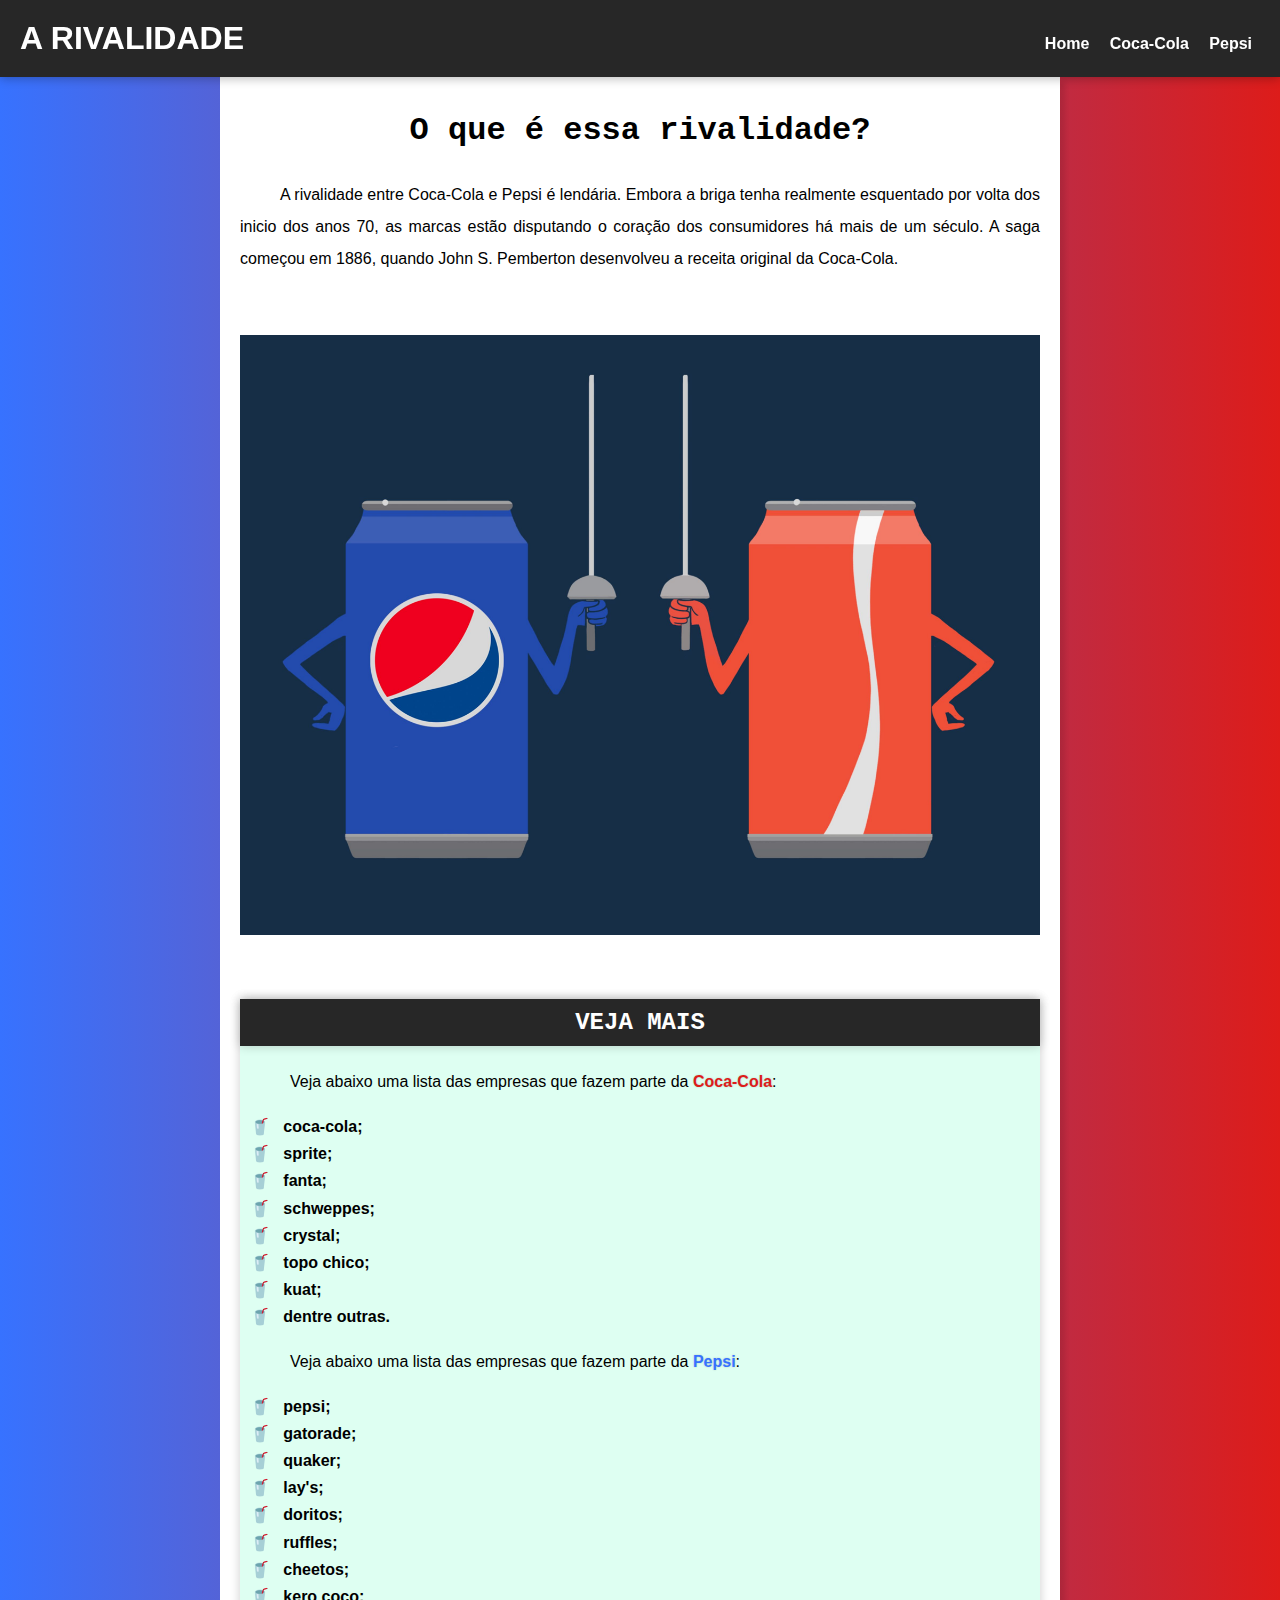
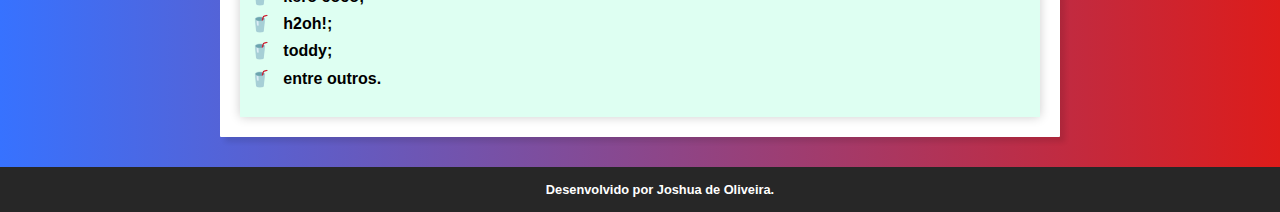
<file: index.html>
<!DOCTYPE html>
<html lang="pt-br">
<head>
    <meta charset="UTF-8">
    <meta http-equiv="X-UA-Compatible" content="IE=edge">
    <meta name="viewport" content="width=device-width, initial-scale=1.0">
    <link rel="shortcut icon" href="imagens/favicon.ico" type="image/x-icon">
    <link rel="stylesheet" href="estilos/style.css">
    <title>A Rivalidade</title>
</head>
<body>
    <header class="header">
        <h1 id="logo">
            <a href="index.html">A Rivalidade</a>
        </h1>
        <nav class="menu">
            <a href="index.html">Home</a>
            <a href="coca-cola.html">Coca-Cola</a>
            <a href="pepsi.html">Pepsi</a>
        </nav>
    </header>
    <main class="main">
        <section class="apresentacao">
            <h1 class="extra-titulo-index">
                O que é essa rivalidade?
            </h1>
            <p>
                A rivalidade entre Coca-Cola e Pepsi é lendária. Embora a briga tenha realmente esquentado por volta dos inicio dos anos 70, as marcas estão disputando o coração dos consumidores há mais de um século. A saga começou em 1886, quando John S. Pemberton desenvolveu a receita original da Coca-Cola.
            </p>
            <div id="coca-vs-pepsi">
                <a href="#coca-vs-pepsi"><img id="coca-vs-pepsi" src="imagens/coca-vs-pepsi.jpg" alt="Coca vs Pepsi."></a>
            </div>
        </section>
        <aside class="extra">
            <h2 class="extra-titulo-index">
                Veja mais
            </h2>
                <p>
                    Veja abaixo uma lista das empresas que fazem parte da <strong class="strong-coca">Coca-Cola</strong>:
                </p>
                <ul>
                    <li>Coca-Cola;</li>
                    <li>Sprite;</li>
                    <li>Fanta;</li>
                    <li>Schweppes;</li>
                    <li>Crystal;</li>
                    <li>Topo Chico;</li>
                    <li>Kuat;</li>
                    <li>Dentre outras.</li>
                </ul>
            
                <p>
                    Veja abaixo uma lista das empresas que fazem parte da <strong class="strong-pepsi">Pepsi</strong>:
                </p>
                <ul>
                    <li>PEPSI;</li>
                    <li>GATORADE;</li>
                    <li>QUAKER;</li>
                    <li>LAY'S;</li>
                    <li>DORITOS;</li>
                    <li>RUFFLES;</li>
                    <li>CHEETOS;</li>
                    <li>KERO COCO;</li>
                    <li>H2OH!;</li>
                    <li>TODDY;</li>
                    <li>Entre outros.</li>
                </ul>
        </aside>
    </main>
    <footer class="footer">
        <p class="text-footer">
            Desenvolvido por <a href="https://github.com/joshuaoliveira123/" class="text-footer" target="_blank
            " rel="author">Joshua de Oliveira</a>.
        </p>
    </footer>
</body>
</html>
</file>
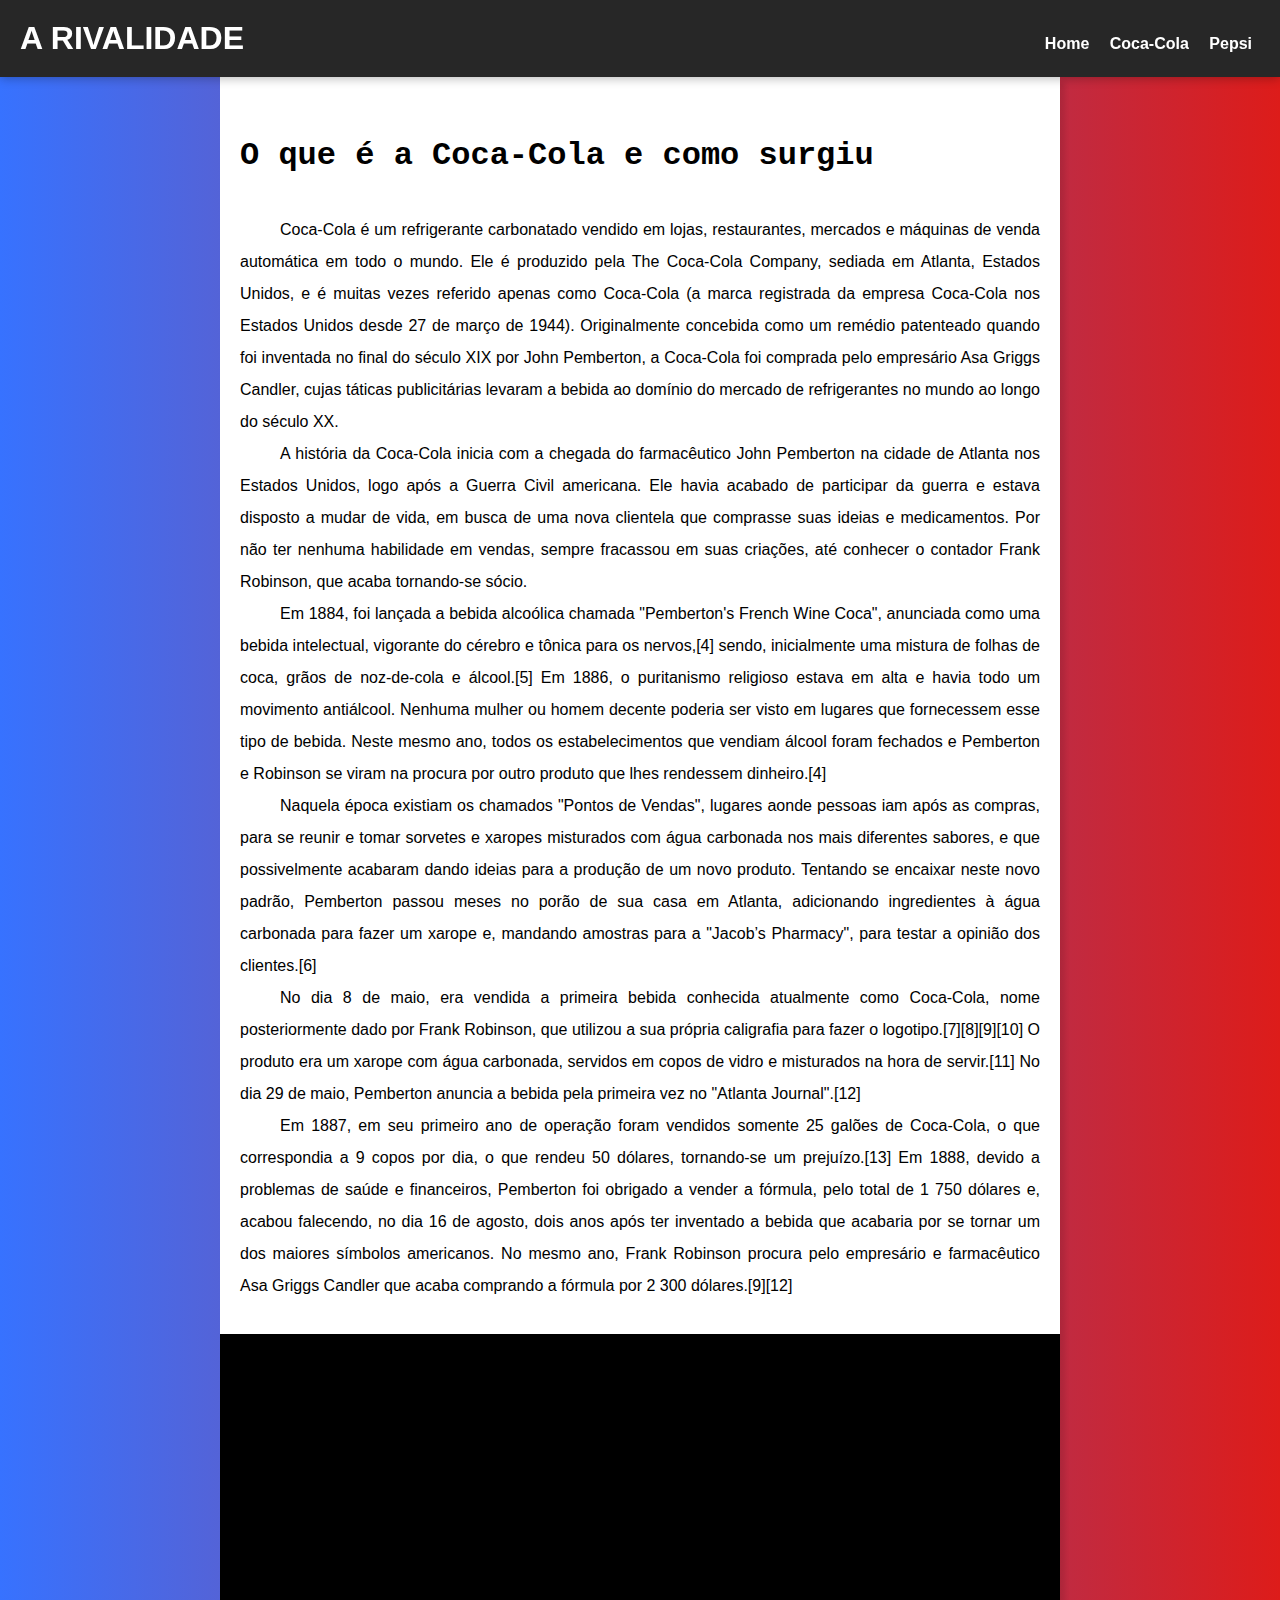
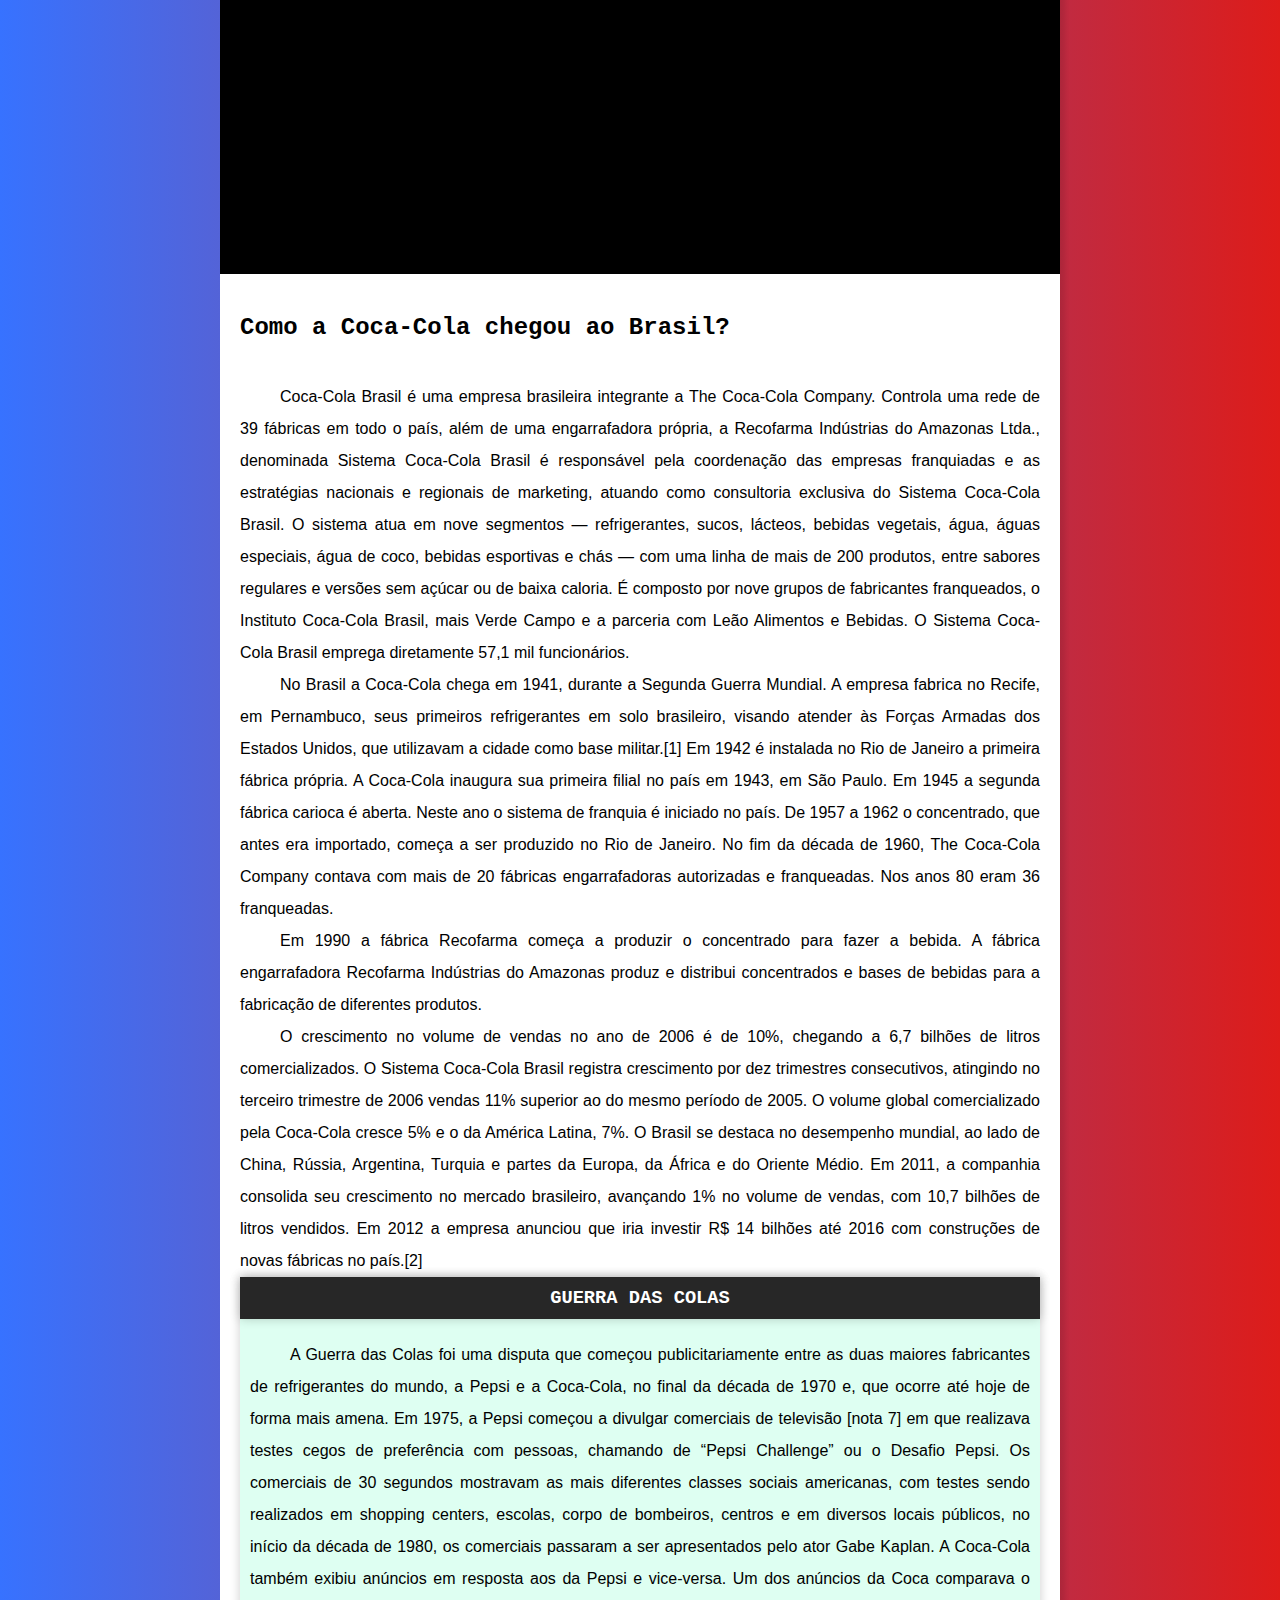
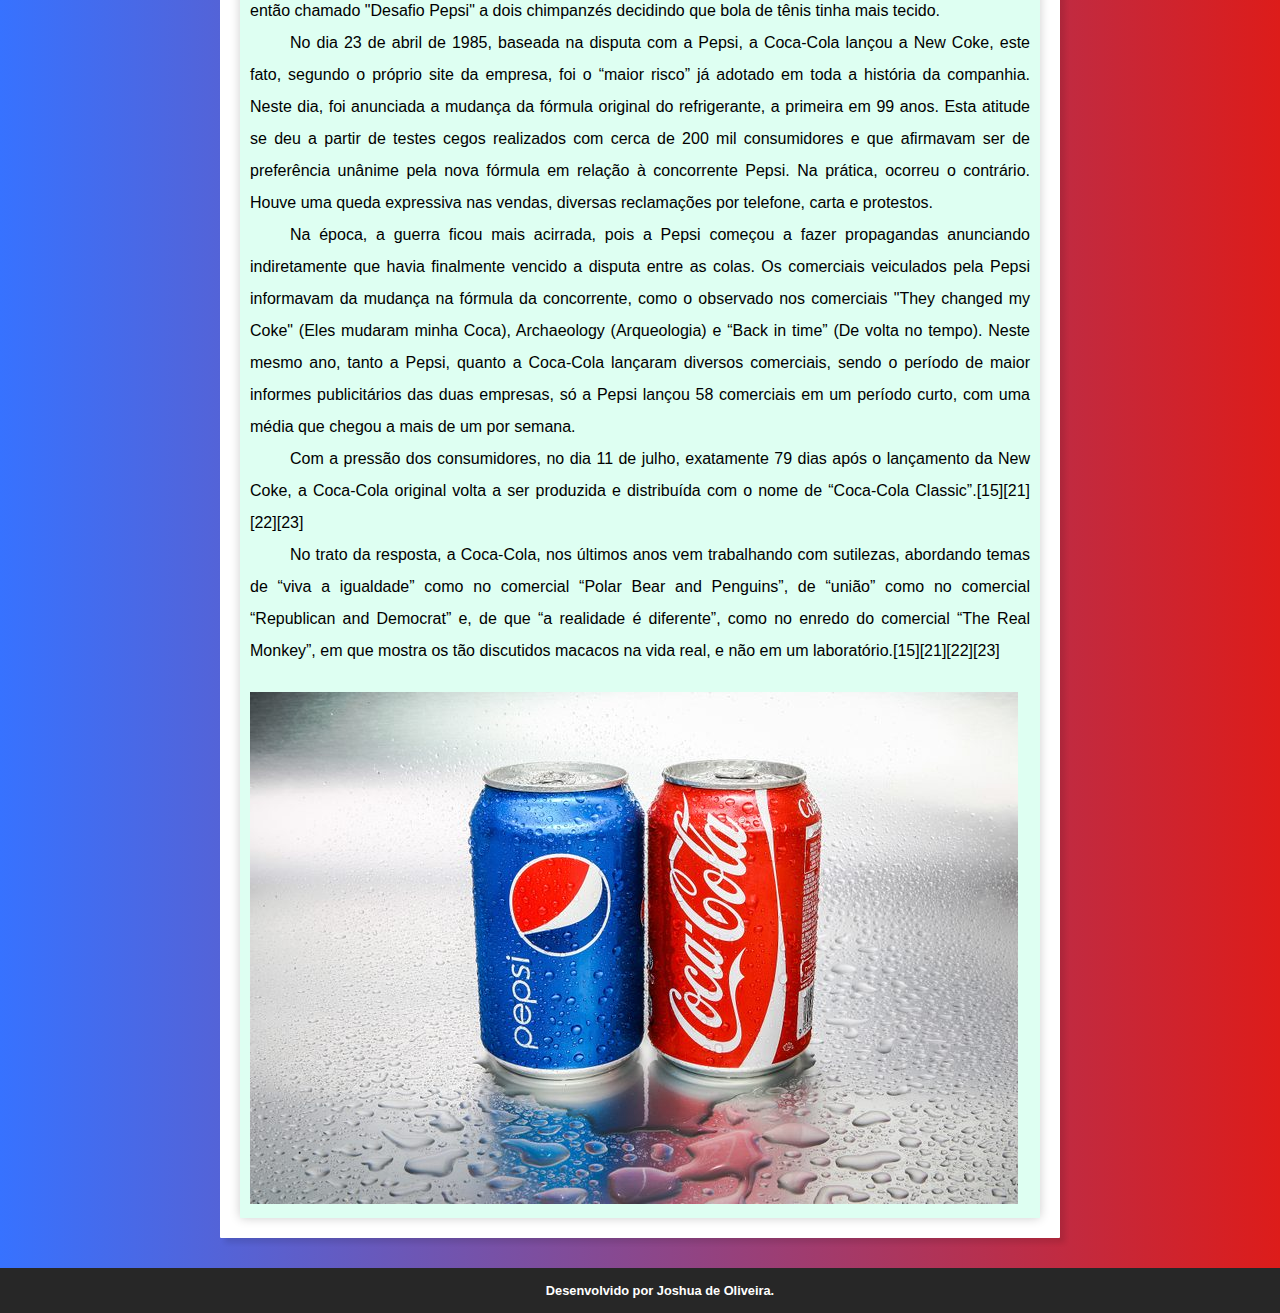
<file: coca-cola.html>
<!DOCTYPE html>
<html lang="pt-br">
<head>
    <meta charset="UTF-8">
    <meta http-equiv="X-UA-Compatible" content="IE=edge">
    <meta name="viewport" content="width=device-width, initial-scale=1.0">
    <link rel="shortcut icon" href="imagens/favicon.ico" type="image/x-icon">
    <link rel="stylesheet" href="estilos/style.css">
    <title>A Rivalidade</title>
</head>
<body>
    <header class="header">
        <h1>
            <a href="index.html">A Rivalidade</a>
        </h1>
        <nav class="menu">
            <a href="index.html">Home</a>
            <a href="coca-cola.html">Coca-Cola</a>
            <a href="pepsi.html">Pepsi</a>
        </nav>
    </header>
    <main class="main">
        <article class="conteudo-marca">
            <h1 class="titulo">
                O que é a Coca-Cola e como surgiu
            </h1>
            <p>
                Coca-Cola é um refrigerante carbonatado vendido em lojas, restaurantes, mercados e máquinas de venda automática em todo o mundo. Ele é produzido pela The Coca-Cola Company, sediada em Atlanta, Estados Unidos, e é muitas vezes referido apenas como Coca-Cola (a marca registrada da empresa Coca-Cola nos Estados Unidos desde 27 de março de 1944). Originalmente concebida como um remédio patenteado quando foi inventada no final do século XIX por John Pemberton, a Coca-Cola foi comprada pelo empresário Asa Griggs Candler, cujas táticas publicitárias levaram a bebida ao domínio do mercado de refrigerantes no mundo ao longo do século XX.
            </p>
            <p>
                A história da Coca-Cola inicia com a chegada do farmacêutico John Pemberton na cidade de Atlanta nos Estados Unidos, logo após a Guerra Civil americana. Ele havia acabado de participar da guerra e estava disposto a mudar de vida, em busca de uma nova clientela que comprasse suas ideias e medicamentos. Por não ter nenhuma habilidade em vendas, sempre fracassou em suas criações, até conhecer o contador Frank Robinson, que acaba tornando-se sócio.
            </p>
            <p>
                Em 1884, foi lançada a bebida alcoólica chamada "Pemberton's French Wine Coca", anunciada como uma bebida intelectual, vigorante do cérebro e tônica para os nervos,[4] sendo, inicialmente uma mistura de folhas de coca, grãos de noz-de-cola e álcool.[5] Em 1886, o puritanismo religioso estava em alta e havia todo um movimento antiálcool. Nenhuma mulher ou homem decente poderia ser visto em lugares que fornecessem esse tipo de bebida. Neste mesmo ano, todos os estabelecimentos que vendiam álcool foram fechados e Pemberton e Robinson se viram na procura por outro produto que lhes rendessem dinheiro.[4]
            </p>
            <p>
                Naquela época existiam os chamados "Pontos de Vendas", lugares aonde pessoas iam após as compras, para se reunir e tomar sorvetes e xaropes misturados com água carbonada nos mais diferentes sabores, e que possivelmente acabaram dando ideias para a produção de um novo produto. Tentando se encaixar neste novo padrão, Pemberton passou meses no porão de sua casa em Atlanta, adicionando ingredientes à água carbonada para fazer um xarope e, mandando amostras para a "Jacob’s Pharmacy", para testar a opinião dos clientes.[6]
            </p>
            <p>
                No dia 8 de maio, era vendida a primeira bebida conhecida atualmente como Coca-Cola, nome posteriormente dado por Frank Robinson, que utilizou a sua própria caligrafia para fazer o logotipo.[7][8][9][10] O produto era um xarope com água carbonada, servidos em copos de vidro e misturados na hora de servir.[11] No dia 29 de maio, Pemberton anuncia a bebida pela primeira vez no "Atlanta Journal".[12]
            </p>
            <p>
                Em 1887, em seu primeiro ano de operação foram vendidos somente 25 galões de Coca-Cola, o que correspondia a 9 copos por dia, o que rendeu 50 dólares, tornando-se um prejuízo.[13] Em 1888, devido a problemas de saúde e financeiros, Pemberton foi obrigado a vender a fórmula, pelo total de 1 750 dólares e, acabou falecendo, no dia 16 de agosto, dois anos após ter inventado a bebida que acabaria por se tornar um dos maiores símbolos americanos. No mesmo ano, Frank Robinson procura pelo empresário e farmacêutico Asa Griggs Candler que acaba comprando a fórmula por 2 300 dólares.[9][12]
            </p>
            <div class="imagem-parallax coca-fab"></div>
            <h2 class="titulo">
                Como a Coca-Cola chegou ao Brasil?
            </h2>
            <p>
                Coca-Cola Brasil é uma empresa brasileira integrante a The Coca-Cola Company. Controla uma rede de 39 fábricas em todo o país, além de uma engarrafadora própria, a Recofarma Indústrias do Amazonas Ltda., denominada Sistema Coca-Cola Brasil é responsável pela coordenação das empresas franquiadas e as estratégias nacionais e regionais de marketing, atuando como consultoria exclusiva do Sistema Coca-Cola Brasil. O sistema atua em nove segmentos — refrigerantes, sucos, lácteos, bebidas vegetais, água, águas especiais, água de coco, bebidas esportivas e chás — com uma linha de mais de 200 produtos, entre sabores regulares e versões sem açúcar ou de baixa caloria. É composto por nove grupos de fabricantes franqueados, o Instituto Coca-Cola Brasil, mais Verde Campo e a parceria com Leão Alimentos e Bebidas. O Sistema Coca-Cola Brasil emprega diretamente 57,1 mil funcionários.
            </p>
            <p>
                No Brasil a Coca-Cola chega em 1941, durante a Segunda Guerra Mundial. A empresa fabrica no Recife, em Pernambuco, seus primeiros refrigerantes em solo brasileiro, visando atender às Forças Armadas dos Estados Unidos, que utilizavam a cidade como base militar.[1] Em 1942 é instalada no Rio de Janeiro a primeira fábrica própria. A Coca-Cola inaugura sua primeira filial no país em 1943, em São Paulo. Em 1945 a segunda fábrica carioca é aberta. Neste ano o sistema de franquia é iniciado no país. De 1957 a 1962 o concentrado, que antes era importado, começa a ser produzido no Rio de Janeiro. No fim da década de 1960, The Coca-Cola Company contava com mais de 20 fábricas engarrafadoras autorizadas e franqueadas. Nos anos 80 eram 36 franqueadas.
            </p>
            <p>
                Em 1990 a fábrica Recofarma começa a produzir o concentrado para fazer a bebida. A fábrica engarrafadora Recofarma Indústrias do Amazonas produz e distribui concentrados e bases de bebidas para a fabricação de diferentes produtos.
            </p>
            <p>
                O crescimento no volume de vendas no ano de 2006 é de 10%, chegando a 6,7 bilhões de litros comercializados. O Sistema Coca-Cola Brasil registra crescimento por dez trimestres consecutivos, atingindo no terceiro trimestre de 2006 vendas 11% superior ao do mesmo período de 2005. O volume global comercializado pela Coca-Cola cresce 5% e o da América Latina, 7%. O Brasil se destaca no desempenho mundial, ao lado de China, Rússia, Argentina, Turquia e partes da Europa, da África e do Oriente Médio. Em 2011, a companhia consolida seu crescimento no mercado brasileiro, avançando 1% no volume de vendas, com 10,7 bilhões de litros vendidos. Em 2012 a empresa anunciou que iria investir R$ 14 bilhões até 2016 com construções de novas fábricas no país.[2]
            </p>
            <aside class="extra">
                <h3 class="extra-titulo-index">
                    Guerra das colas
                </h3>
                <p>
                    A Guerra das Colas foi uma disputa que começou publicitariamente entre as duas maiores fabricantes de refrigerantes do mundo, a Pepsi e a Coca-Cola, no final da década de 1970 e, que ocorre até hoje de forma mais amena. Em 1975, a Pepsi começou a divulgar comerciais de televisão [nota 7] em que realizava testes cegos de preferência com pessoas, chamando de “Pepsi Challenge” ou o Desafio Pepsi. Os comerciais de 30 segundos mostravam as mais diferentes classes sociais americanas, com testes sendo realizados em shopping centers, escolas, corpo de bombeiros, centros e em diversos locais públicos, no início da década de 1980, os comerciais passaram a ser apresentados pelo ator Gabe Kaplan. A Coca-Cola também exibiu anúncios em resposta aos da Pepsi e vice-versa. Um dos anúncios da Coca comparava o então chamado "Desafio Pepsi" a dois chimpanzés decidindo que bola de tênis tinha mais tecido.
                </p>
                <p>
                    No dia 23 de abril de 1985, baseada na disputa com a Pepsi, a Coca-Cola lançou a New Coke, este fato, segundo o próprio site da empresa, foi o “maior risco” já adotado em toda a história da companhia. Neste dia, foi anunciada a mudança da fórmula original do refrigerante, a primeira em 99 anos. Esta atitude se deu a partir de testes cegos realizados com cerca de 200 mil consumidores e que afirmavam ser de preferência unânime pela nova fórmula em relação à concorrente Pepsi. Na prática, ocorreu o contrário. Houve uma queda expressiva nas vendas, diversas reclamações por telefone, carta e protestos.
                </p>
                <p>
                    Na época, a guerra ficou mais acirrada, pois a Pepsi começou a fazer propagandas anunciando indiretamente que havia finalmente vencido a disputa entre as colas. Os comerciais veiculados pela Pepsi informavam da mudança na fórmula da concorrente, como o observado nos comerciais "They changed my Coke" (Eles mudaram minha Coca), Archaeology (Arqueologia) e “Back in time” (De volta no tempo). Neste mesmo ano, tanto a Pepsi, quanto a Coca-Cola lançaram diversos comerciais, sendo o período de maior informes publicitários das duas empresas, só a Pepsi lançou 58 comerciais em um período curto, com uma média que chegou a mais de um por semana.
                </p>
                <p>
                    Com a pressão dos consumidores, no dia 11 de julho, exatamente 79 dias após o lançamento da New Coke, a Coca-Cola original volta a ser produzida e distribuída com o nome de “Coca-Cola Classic”.[15][21][22][23]
                </p>
                <p>
                    No trato da resposta, a Coca-Cola, nos últimos anos vem trabalhando com sutilezas, abordando temas de “viva a igualdade” como no comercial “Polar Bear and Penguins”, de “união” como no comercial “Republican and Democrat” e, de que “a realidade é diferente”, como no enredo do comercial “The Real Monkey”, em que mostra os tão discutidos macacos na vida real, e não em um laboratório.[15][21][22][23]
                </p>
                <img src="imagens/curiosidade-coca-pepsi.jpg" alt="Uma latinha de cada marca lado a lado.">
            </aside>
        </article>
    </main>
    <footer class="footer">
        <p class="text-footer">
            Desenvolvido por <a href="https://github.com/joshuaoliveira123/" class="text-footer" target="_blank
            " rel="author">Joshua de Oliveira</a>.
        </p>
    </footer>
</body>
</html>
</file>
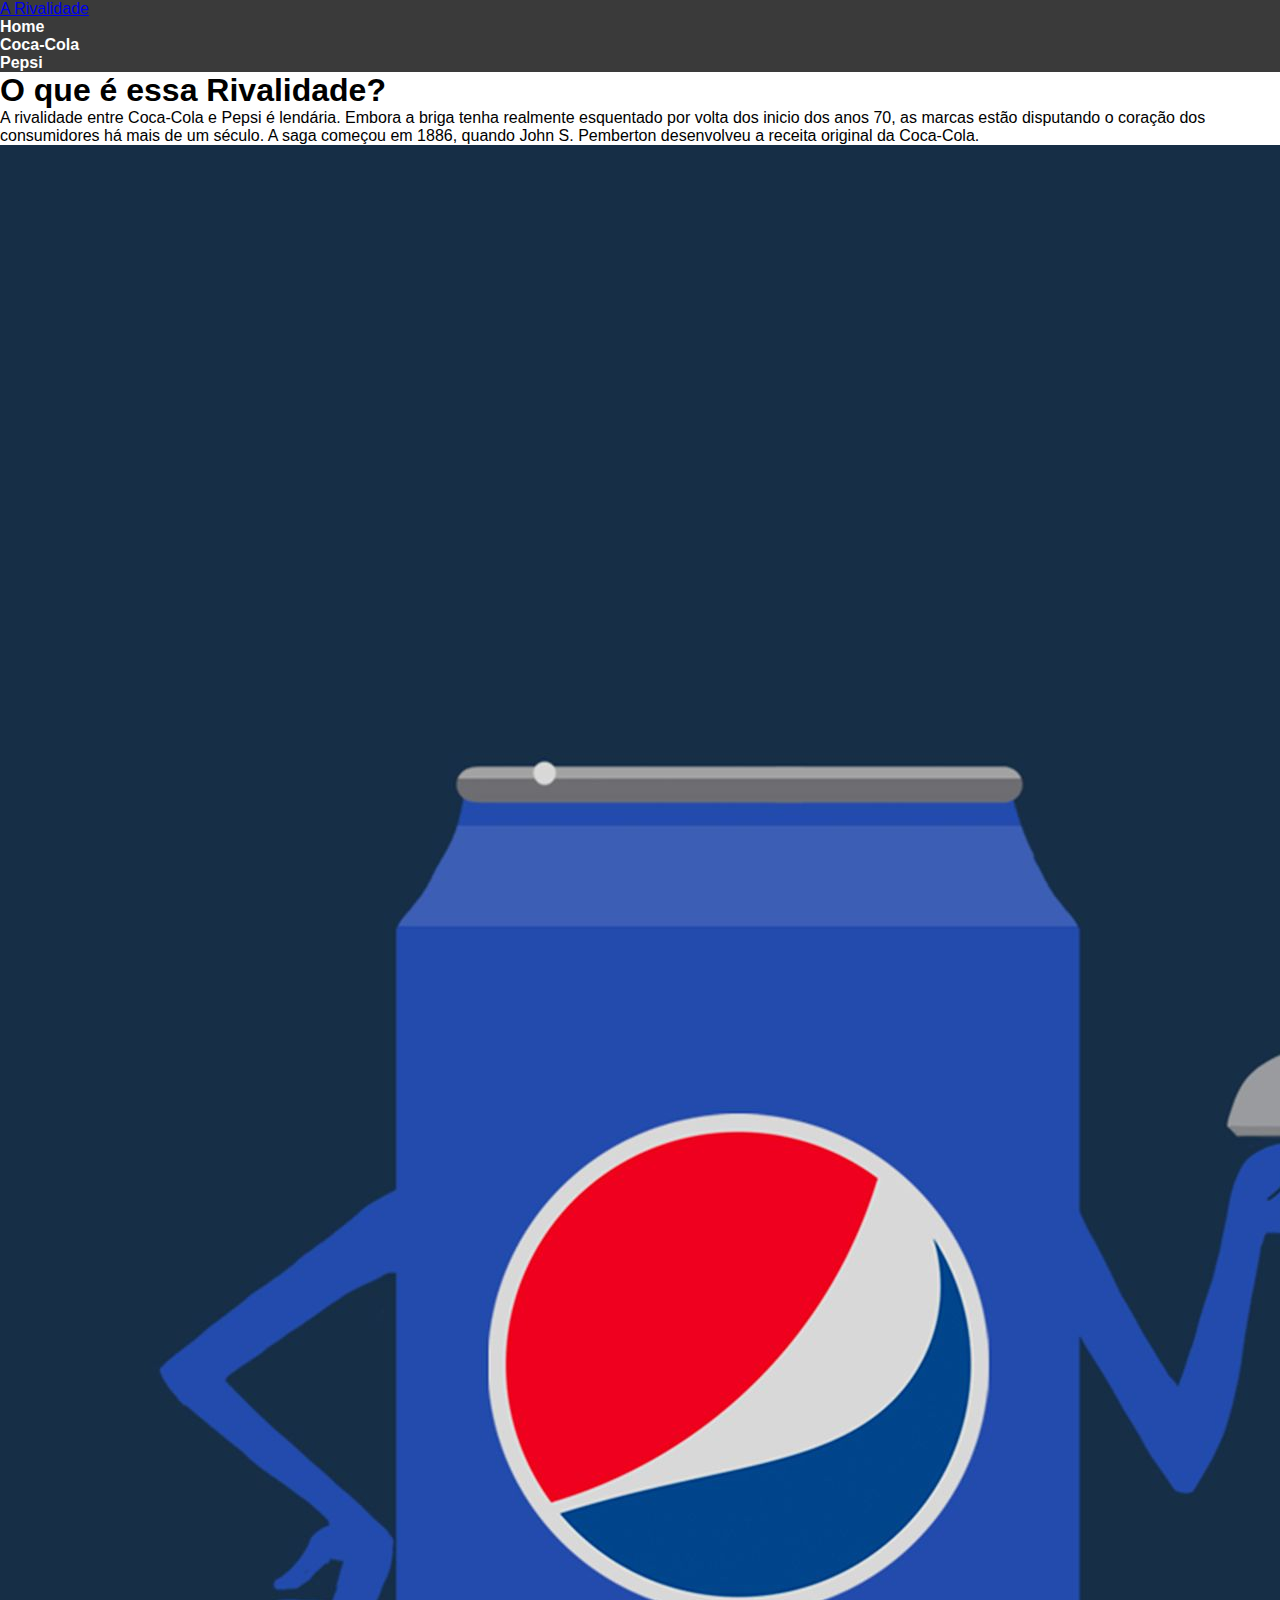
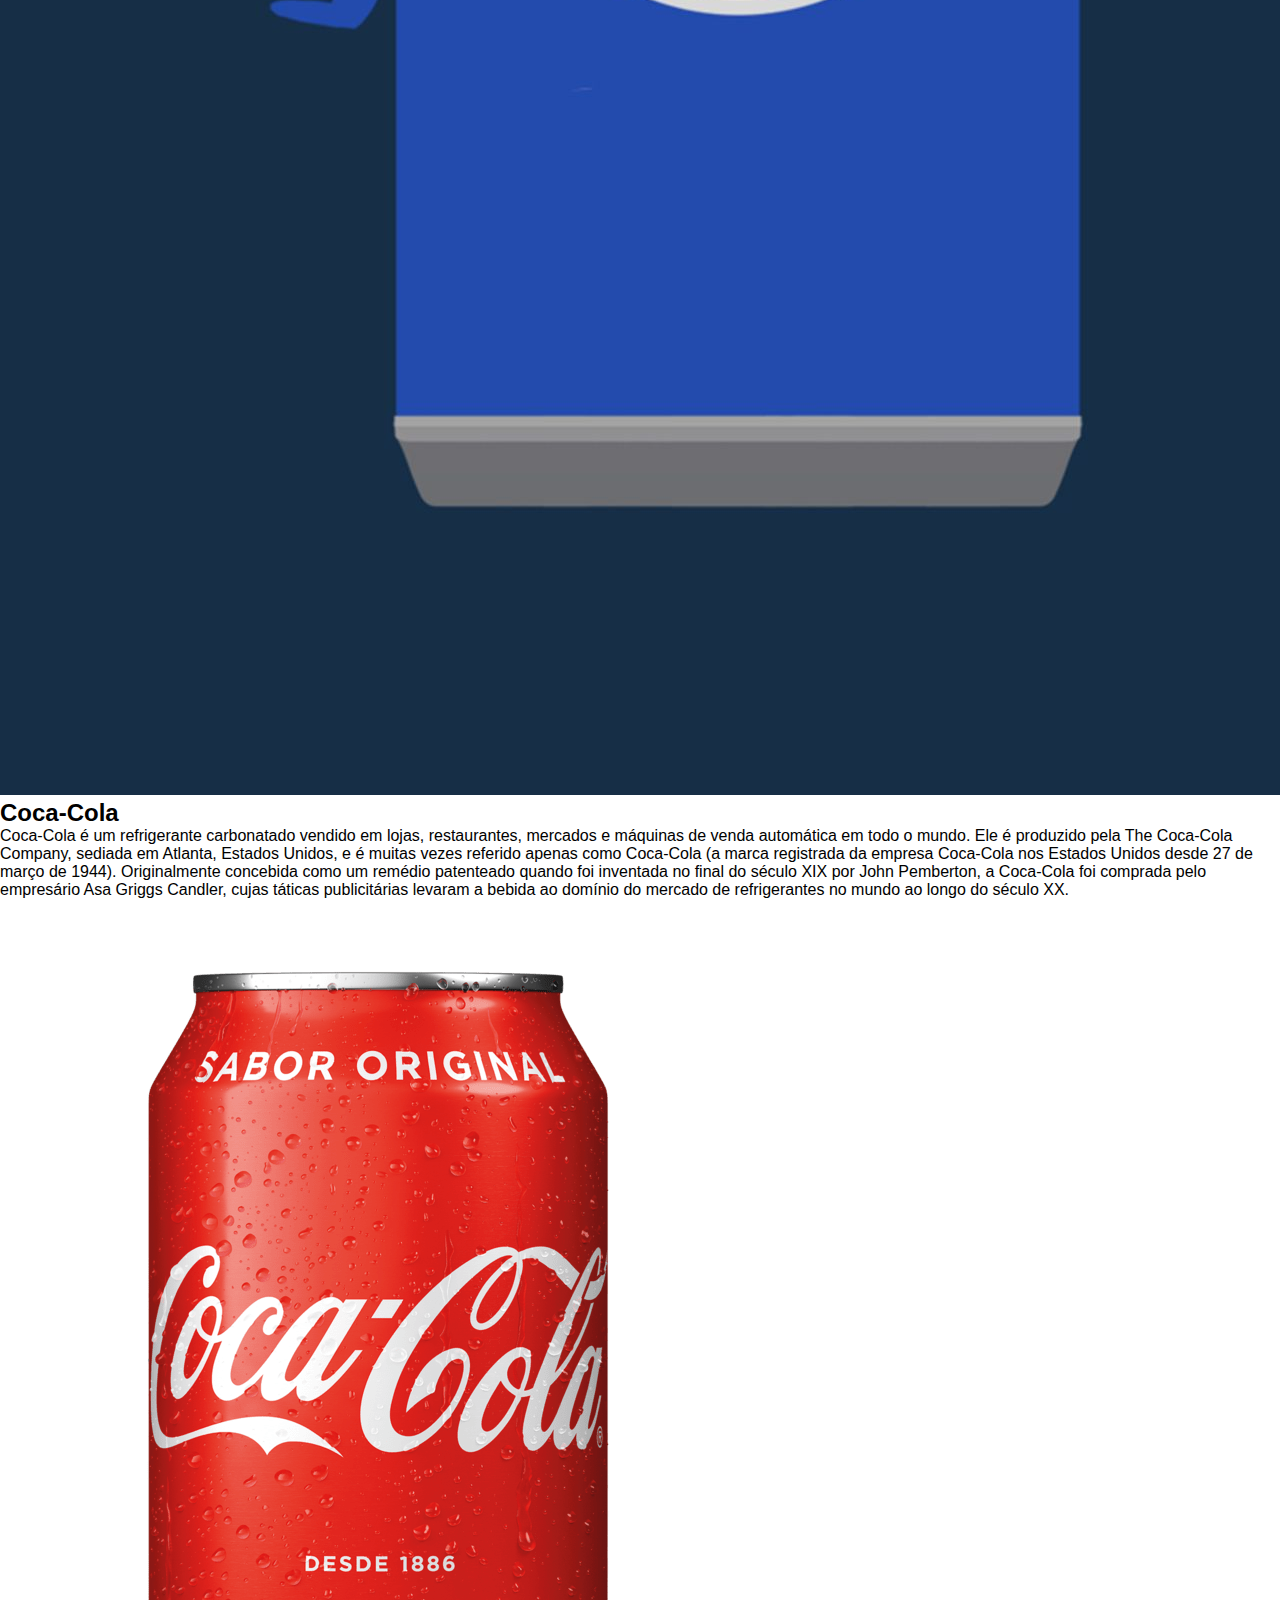
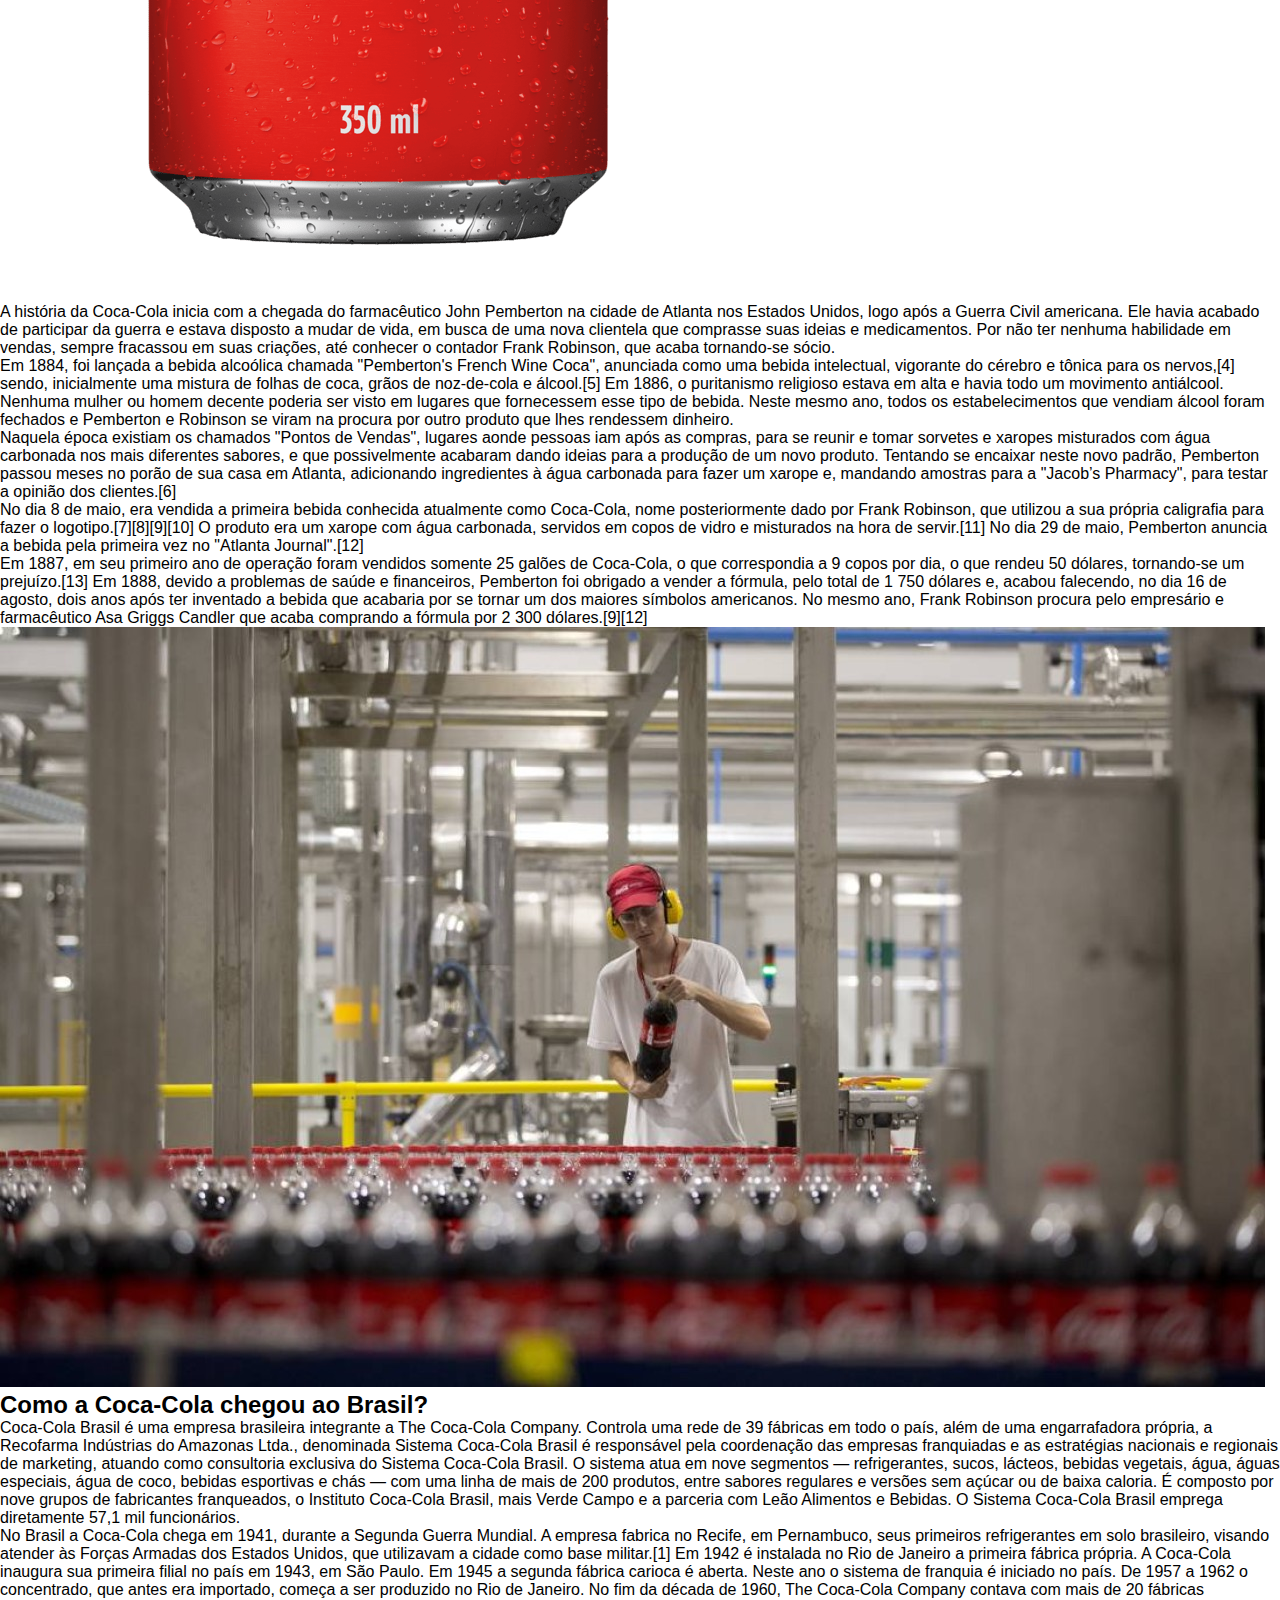
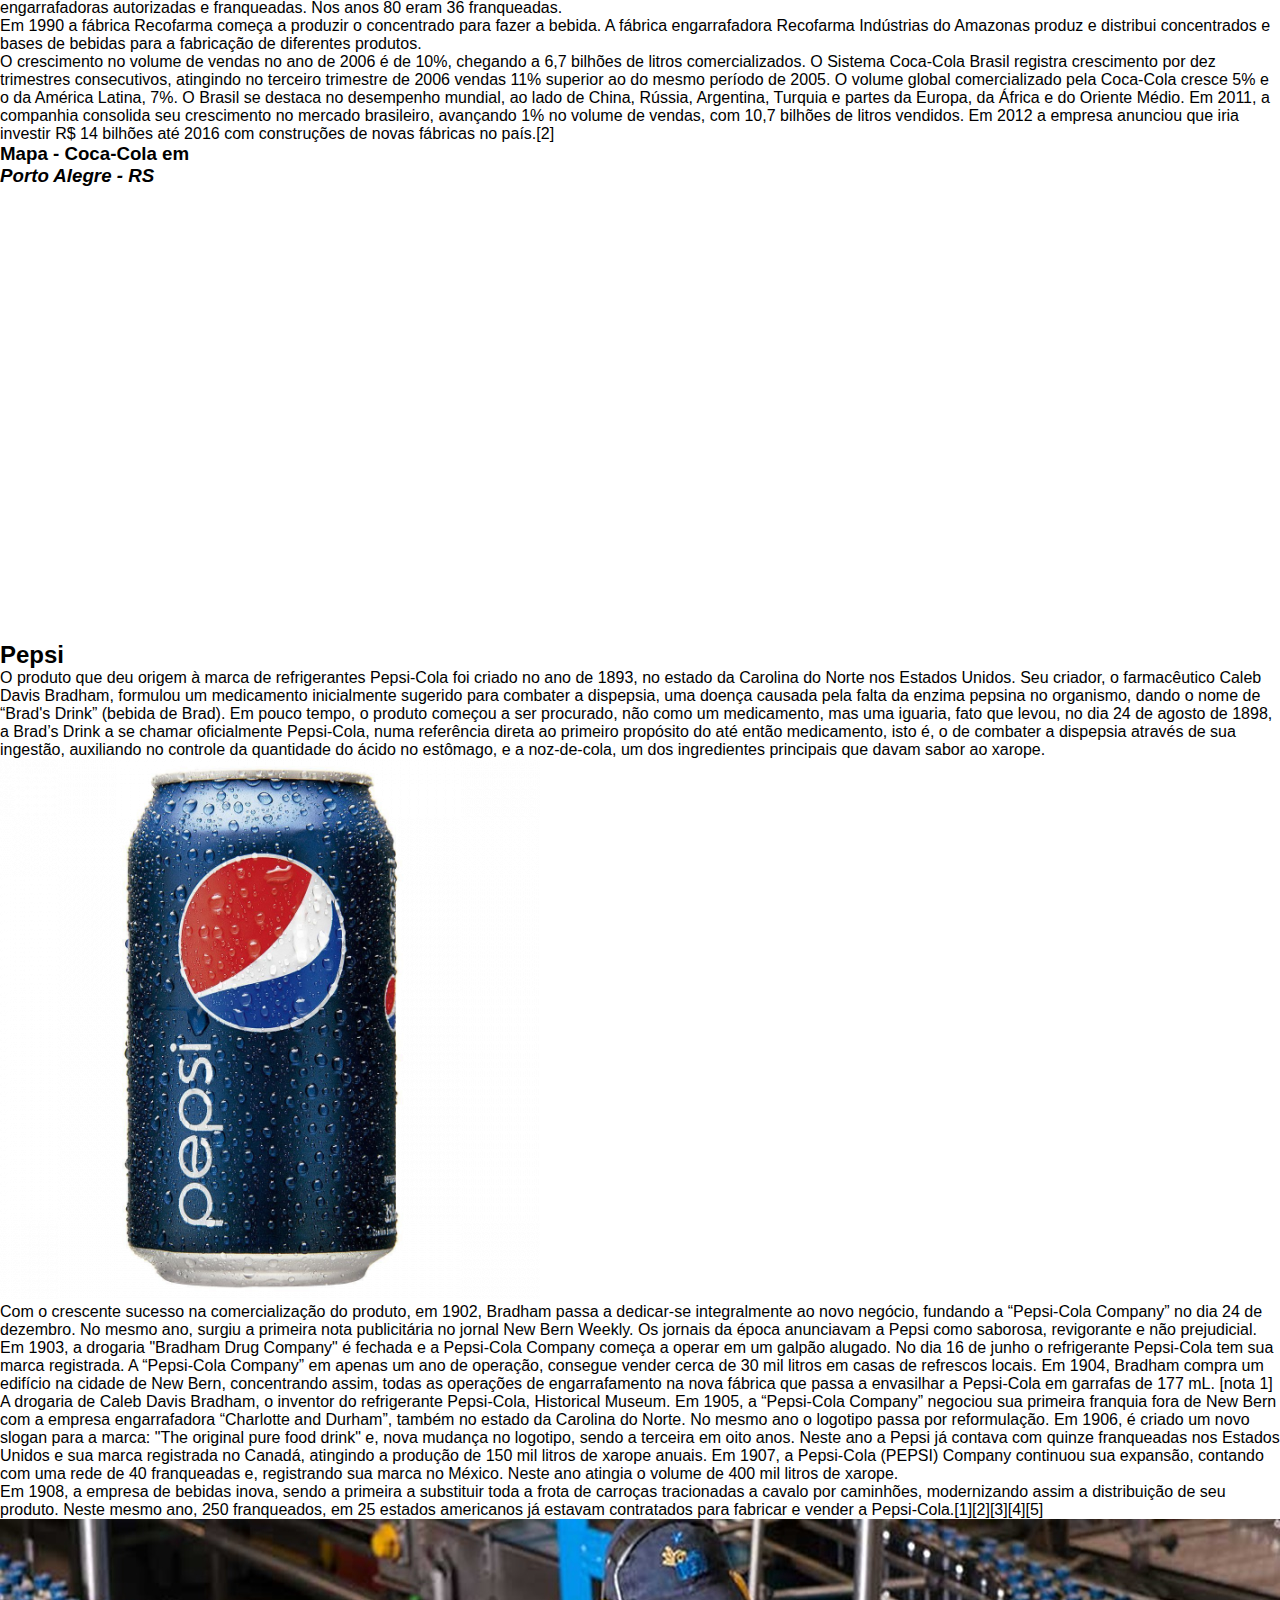
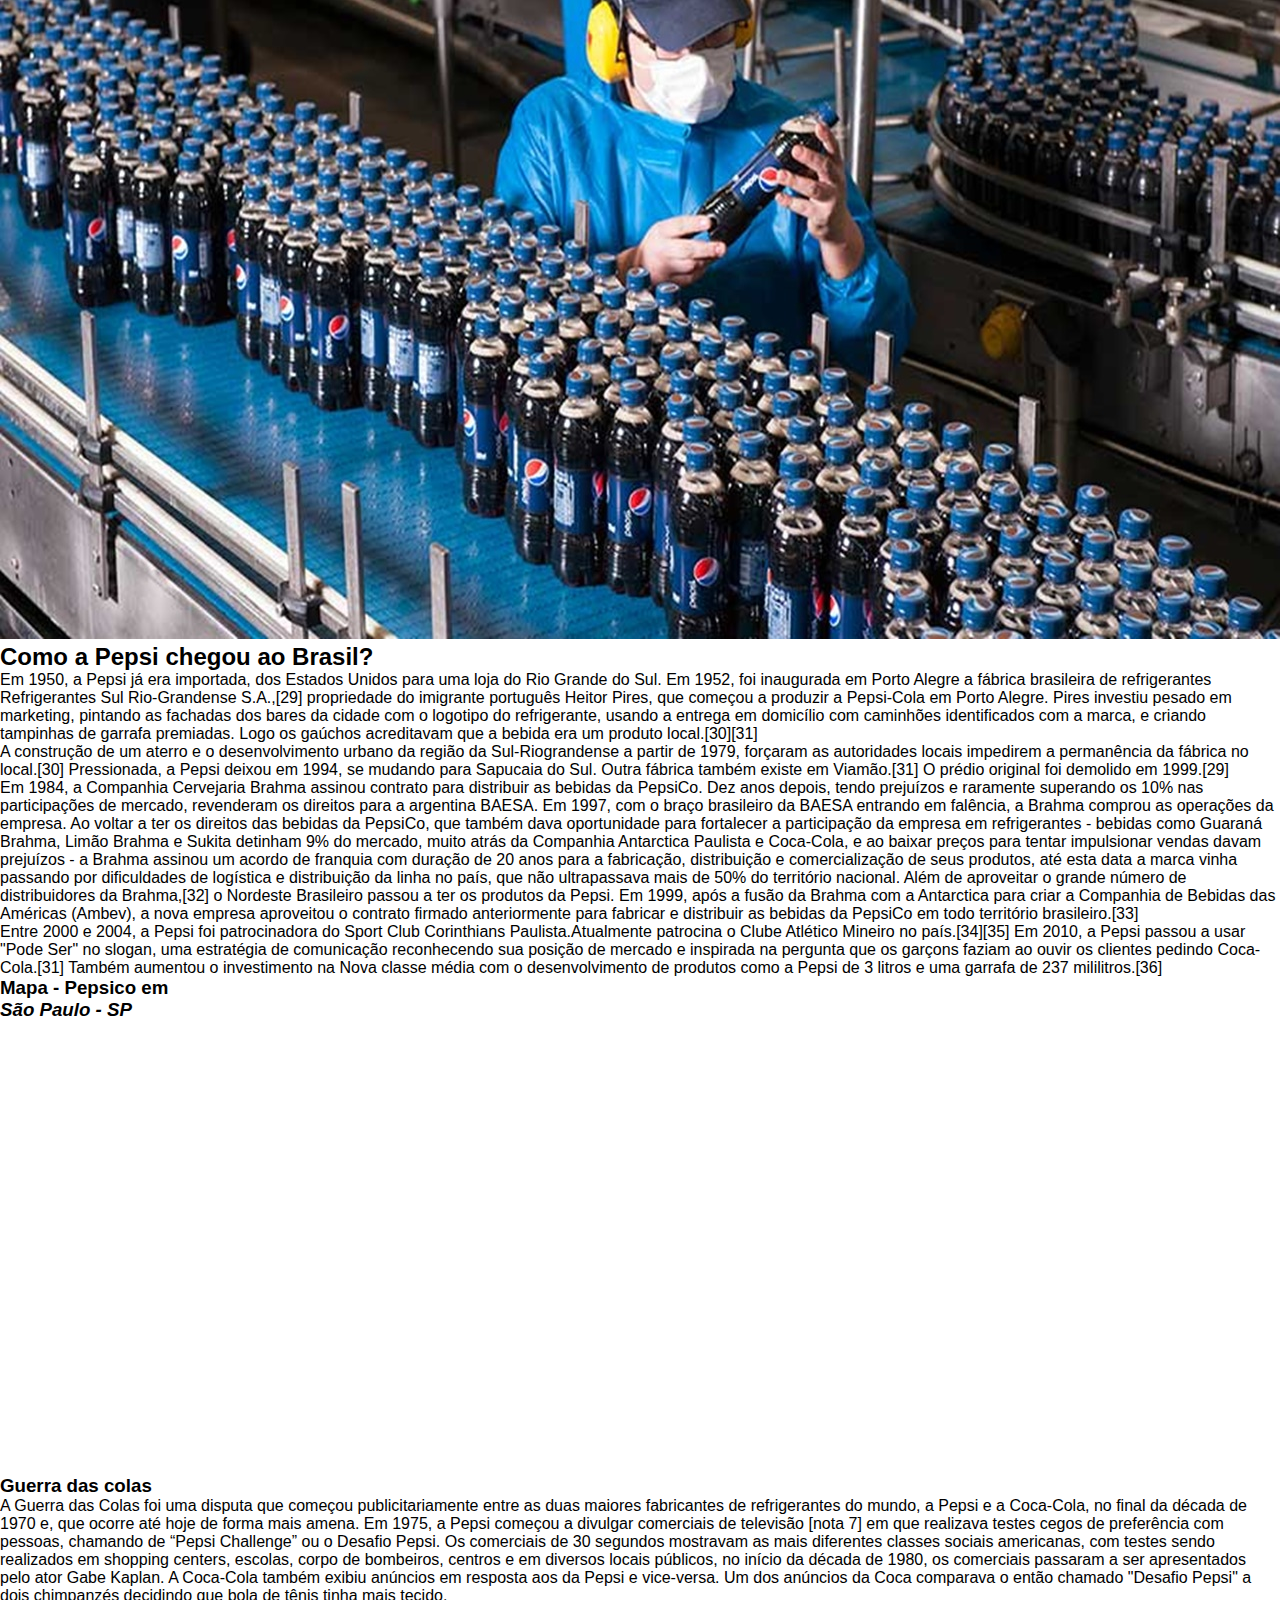
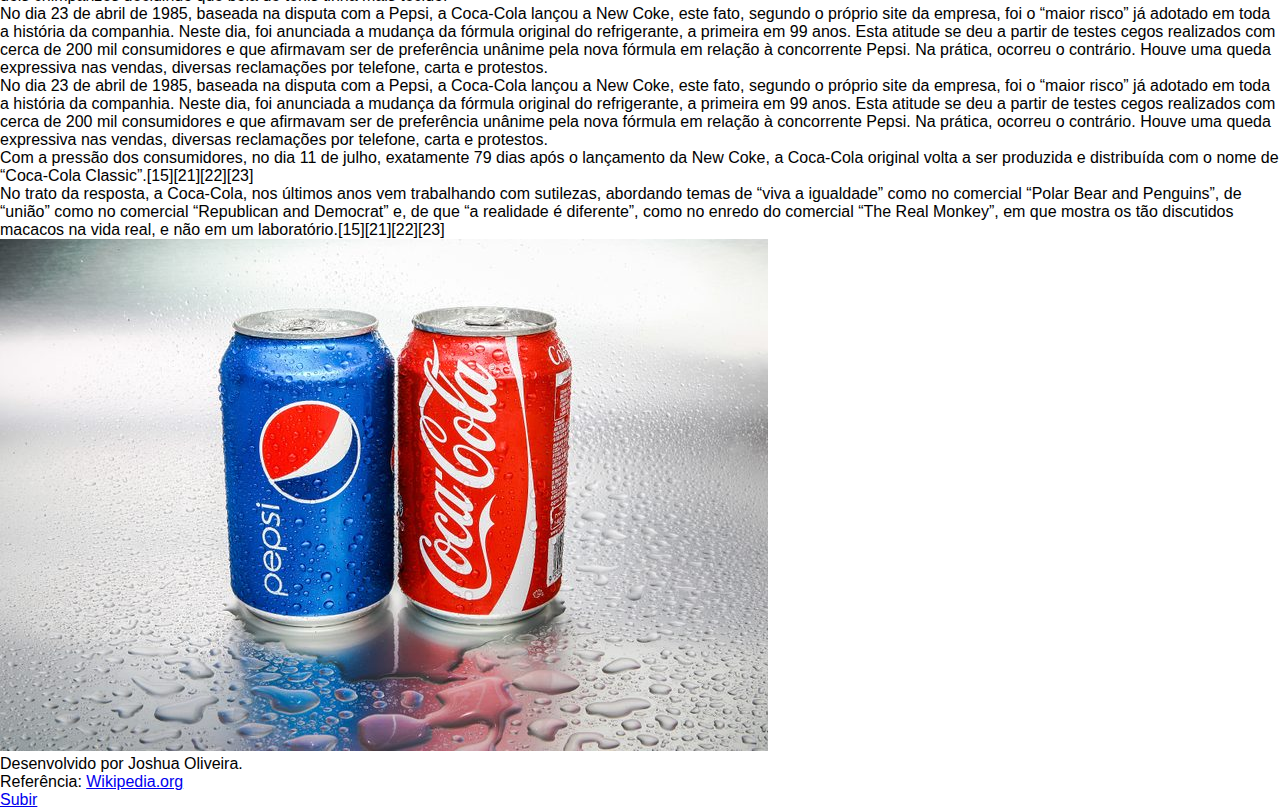
<file: index-2.html>
<!DOCTYPE html>
<html lang="pt-br">
<head>
    <meta charset="UTF-8">
    <meta http-equiv="X-UA-Compatible" content="IE=edge">
    <meta name="viewport" content="width=device-width, initial-scale=1.0">
    <link rel="shortcut icon" href="imagens/favicon.ico" type="image/x-icon">
    <link rel="stylesheet" href="estilos-new/style.css">
    <title>A Rivalidade</title>
</head>
<body>
    <!-- a fonte do conteúdo é do wikipédia. -->
    <header>
        <a href="#home" id="home">A Rivalidade</a>
        <nav>
            <ul>
                <li><a class="nav" href="#home">Home</a></li>
                <li><a class="nav" href="#coca-cola-section">Coca-Cola</a></li>
                <li><a class="nav" href="#pepsi-section">Pepsi</a></li>
            </ul>
        </nav>
    </header>
    <main>
        <section id="apresentacao">
            <article>
                <h1>
                    O que é essa Rivalidade?
                </h1>
                <p>
                    A rivalidade entre Coca-Cola e Pepsi é lendária. Embora a briga tenha realmente esquentado por volta dos inicio dos anos 70, as marcas estão disputando o coração dos consumidores há mais de um século. A saga começou em 1886, quando John S. Pemberton desenvolveu a receita original da Coca-Cola.
                </p>
                <img src="imagens/coca-vs-pepsi.jpg" alt="Duas latinhas de refrigerante duelando com esgrima.">
            </article>
        </section>
        <section id="coca-cola-section">
            <article>
                <h2>
                    Coca-Cola
                </h2>
                <p>
                    Coca-Cola é um refrigerante carbonatado vendido em lojas, restaurantes, mercados e máquinas de venda automática em todo o mundo. Ele é produzido pela The Coca-Cola Company, sediada em Atlanta, Estados Unidos, e é muitas vezes referido apenas como Coca-Cola (a marca registrada da empresa Coca-Cola nos Estados Unidos desde 27 de março de 1944). Originalmente concebida como um remédio patenteado quando foi inventada no final do século XIX por John Pemberton, a Coca-Cola foi comprada pelo empresário Asa Griggs Candler, cujas táticas publicitárias levaram a bebida ao domínio do mercado de refrigerantes no mundo ao longo do século XX.
                </p>
                <img src="imagens/latinha-coca.png" alt="Latinha de Coca-Cola.">
                <p>
                    A história da Coca-Cola inicia com a chegada do farmacêutico John Pemberton na cidade de Atlanta nos Estados Unidos, logo após a Guerra Civil americana. Ele havia acabado de participar da guerra e estava disposto a mudar de vida, em busca de uma nova clientela que comprasse suas ideias e medicamentos. Por não ter nenhuma habilidade em vendas, sempre fracassou em suas criações, até conhecer o contador Frank Robinson, que acaba tornando-se sócio.
                </p>
                <p>
                    Em 1884, foi lançada a bebida alcoólica chamada "Pemberton's French Wine Coca", anunciada como uma bebida intelectual, vigorante do cérebro e tônica para os nervos,[4] sendo, inicialmente uma mistura de folhas de coca, grãos de noz-de-cola e álcool.[5] Em 1886, o puritanismo religioso estava em alta e havia todo um movimento antiálcool. Nenhuma mulher ou homem decente poderia ser visto em lugares que fornecessem esse tipo de bebida. Neste mesmo ano, todos os estabelecimentos que vendiam álcool foram fechados e Pemberton e Robinson se viram na procura por outro produto que lhes rendessem dinheiro.
                </p>
                <p>
                    Naquela época existiam os chamados "Pontos de Vendas", lugares aonde pessoas iam após as compras, para se reunir e tomar sorvetes e xaropes misturados com água carbonada nos mais diferentes sabores, e que possivelmente acabaram dando ideias para a produção de um novo produto. Tentando se encaixar neste novo padrão, Pemberton passou meses no porão de sua casa em Atlanta, adicionando ingredientes à água carbonada para fazer um xarope e, mandando amostras para a "Jacob’s Pharmacy", para testar a opinião dos clientes.[6]
                </p>
                <p>
                    No dia 8 de maio, era vendida a primeira bebida conhecida atualmente como Coca-Cola, nome posteriormente dado por Frank Robinson, que utilizou a sua própria caligrafia para fazer o logotipo.[7][8][9][10] O produto era um xarope com água carbonada, servidos em copos de vidro e misturados na hora de servir.[11] No dia 29 de maio, Pemberton anuncia a bebida pela primeira vez no "Atlanta Journal".[12]
                </p>
                <p>
                    Em 1887, em seu primeiro ano de operação foram vendidos somente 25 galões de Coca-Cola, o que correspondia a 9 copos por dia, o que rendeu 50 dólares, tornando-se um prejuízo.[13] Em 1888, devido a problemas de saúde e financeiros, Pemberton foi obrigado a vender a fórmula, pelo total de 1 750 dólares e, acabou falecendo, no dia 16 de agosto, dois anos após ter inventado a bebida que acabaria por se tornar um dos maiores símbolos americanos. No mesmo ano, Frank Robinson procura pelo empresário e farmacêutico Asa Griggs Candler que acaba comprando a fórmula por 2 300 dólares.[9][12]
                </p>
                <div class="imagem-parallax">
                    <img src="imagens/coca-cola-fabrica.jpg" alt="Fabrica da Coca-Cola.">
                </div>
                <h2>
                    Como a Coca-Cola chegou ao Brasil?
                </h2>
                <p>
                    Coca-Cola Brasil é uma empresa brasileira integrante a The Coca-Cola Company. Controla uma rede de 39 fábricas em todo o país, além de uma engarrafadora própria, a Recofarma Indústrias do Amazonas Ltda., denominada Sistema Coca-Cola Brasil é responsável pela coordenação das empresas franquiadas e as estratégias nacionais e regionais de marketing, atuando como consultoria exclusiva do Sistema Coca-Cola Brasil. O sistema atua em nove segmentos — refrigerantes, sucos, lácteos, bebidas vegetais, água, águas especiais, água de coco, bebidas esportivas e chás — com uma linha de mais de 200 produtos, entre sabores regulares e versões sem açúcar ou de baixa caloria. É composto por nove grupos de fabricantes franqueados, o Instituto Coca-Cola Brasil, mais Verde Campo e a parceria com Leão Alimentos e Bebidas. O Sistema Coca-Cola Brasil emprega diretamente 57,1 mil funcionários.
                </p>
                <p>
                    No Brasil a Coca-Cola chega em 1941, durante a Segunda Guerra Mundial. A empresa fabrica no Recife, em Pernambuco, seus primeiros refrigerantes em solo brasileiro, visando atender às Forças Armadas dos Estados Unidos, que utilizavam a cidade como base militar.[1] Em 1942 é instalada no Rio de Janeiro a primeira fábrica própria. A Coca-Cola inaugura sua primeira filial no país em 1943, em São Paulo. Em 1945 a segunda fábrica carioca é aberta. Neste ano o sistema de franquia é iniciado no país. De 1957 a 1962 o concentrado, que antes era importado, começa a ser produzido no Rio de Janeiro. No fim da década de 1960, The Coca-Cola Company contava com mais de 20 fábricas engarrafadoras autorizadas e franqueadas. Nos anos 80 eram 36 franqueadas.
                </p>
                <p>
                    Em 1990 a fábrica Recofarma começa a produzir o concentrado para fazer a bebida. A fábrica engarrafadora Recofarma Indústrias do Amazonas produz e distribui concentrados e bases de bebidas para a fabricação de diferentes produtos.
                </p>
                <p>
                    O crescimento no volume de vendas no ano de 2006 é de 10%, chegando a 6,7 bilhões de litros comercializados. O Sistema Coca-Cola Brasil registra crescimento por dez trimestres consecutivos, atingindo no terceiro trimestre de 2006 vendas 11% superior ao do mesmo período de 2005. O volume global comercializado pela Coca-Cola cresce 5% e o da América Latina, 7%. O Brasil se destaca no desempenho mundial, ao lado de China, Rússia, Argentina, Turquia e partes da Europa, da África e do Oriente Médio. Em 2011, a companhia consolida seu crescimento no mercado brasileiro, avançando 1% no volume de vendas, com 10,7 bilhões de litros vendidos. Em 2012 a empresa anunciou que iria investir R$ 14 bilhões até 2016 com construções de novas fábricas no país.[2]
                </p>
                <h3>Mapa - Coca-Cola em <address>Porto Alegre - RS</address></h3>
                <div id="mapa-coca">
                    <iframe src="https://www.google.com/maps/embed?pb=!1m18!1m12!1m3!1d14156984.52594179!2d-69.57690014999999!3d-29.970949499999993!2m3!1f0!2f0!3f0!3m2!1i1024!2i768!4f13.1!3m3!1m2!1s0x951976bf2ee478d9%3A0x6588adaff1739a0d!2sCoca-Cola%20Femsa%20Porto%20Alegre!5e0!3m2!1spt-BR!2sbr!4v1682276357524!5m2!1spt-BR!2sbr" width="600" height="450" style="border:0;" allowfullscreen="" loading="lazy" referrerpolicy="no-referrer-when-downgrade">
                     Infelizmente, seu navegador não é compatível com essa ferramenta. Click <a href="https://goo.gl/maps/it4k1bqd74TX14Xp7" target="_blank" rel="external">aqui</a> para ver o mapa em outra guia.
                    </iframe>
                </div>
            </article>
        </section>
        <section id="pepsi-section">
            <article>
                <h2>
                    Pepsi
                </h2>
                <p>
                    O produto que deu origem à marca de refrigerantes Pepsi-Cola foi criado no ano de 1893, no estado da Carolina do Norte nos Estados Unidos. Seu criador, o farmacêutico Caleb Davis Bradham, formulou um medicamento inicialmente sugerido para combater a dispepsia, uma doença causada pela falta da enzima pepsina no organismo, dando o nome de “Brad's Drink” (bebida de Brad). Em pouco tempo, o produto começou a ser procurado, não como um medicamento, mas uma iguaria, fato que levou, no dia 24 de agosto de 1898, a Brad’s Drink a se chamar oficialmente Pepsi-Cola, numa referência direta ao primeiro propósito do até então medicamento, isto é, o de combater a dispepsia através de sua ingestão, auxiliando no controle da quantidade do ácido no estômago, e a noz-de-cola, um dos ingredientes principais que davam sabor ao xarope.
                </p>
                <img src="imagens/latinha-pepsi.png" alt="Latinha de Pepsi.">
                <p>
                    Com o crescente sucesso na comercialização do produto, em 1902, Bradham passa a dedicar-se integralmente ao novo negócio, fundando a “Pepsi-Cola Company” no dia 24 de dezembro. No mesmo ano, surgiu a primeira nota publicitária no jornal New Bern Weekly. Os jornais da época anunciavam a Pepsi como saborosa, revigorante e não prejudicial. Em 1903, a drogaria "Bradham Drug Company" é fechada e a Pepsi-Cola Company começa a operar em um galpão alugado. No dia 16 de junho o refrigerante Pepsi-Cola tem sua marca registrada. A “Pepsi-Cola Company” em apenas um ano de operação, consegue vender cerca de 30 mil litros em casas de refrescos locais. Em 1904, Bradham compra um edifício na cidade de New Bern, concentrando assim, todas as operações de engarrafamento na nova fábrica que passa a envasilhar a Pepsi-Cola em garrafas de 177 mL. [nota 1]
                </p>
                <p>
                    A drogaria de Caleb Davis Bradham, o inventor do refrigerante Pepsi-Cola, Historical Museum. Em 1905, a “Pepsi-Cola Company” negociou sua primeira franquia fora de New Bern com a empresa engarrafadora “Charlotte and Durham”, também no estado da Carolina do Norte. No mesmo ano o logotipo passa por reformulação. Em 1906, é criado um novo slogan para a marca: "The original pure food drink" e, nova mudança no logotipo, sendo a terceira em oito anos. Neste ano a Pepsi já contava com quinze franqueadas nos Estados Unidos e sua marca registrada no Canadá, atingindo a produção de 150 mil litros de xarope anuais. Em 1907, a Pepsi-Cola (PEPSI) Company continuou sua expansão, contando com uma rede de 40 franqueadas e, registrando sua marca no México. Neste ano atingia o volume de 400 mil litros de xarope.
                </p>
                <p>
                    Em 1908, a empresa de bebidas inova, sendo a primeira a substituir toda a frota de carroças tracionadas a cavalo por caminhões, modernizando assim a distribuição de seu produto. Neste mesmo ano, 250 franqueados, em 25 estados americanos já estavam contratados para fabricar e vender a Pepsi-Cola.[1][2][3][4][5]
                </p>
                <div class="imagem-parallax">
                    <img src="imagens/pepsi-fabrica.jpg" alt="Fabrica da Pepsico.">
                </div>
                <h2>
                    Como a Pepsi chegou ao Brasil?
                </h2>
                <p>
                    Em 1950, a Pepsi já era importada, dos Estados Unidos para uma loja do Rio Grande do Sul. Em 1952, foi inaugurada em Porto Alegre a fábrica brasileira de refrigerantes Refrigerantes Sul Rio-Grandense S.A.,[29] propriedade do imigrante português Heitor Pires, que começou a produzir a Pepsi-Cola em Porto Alegre. Pires investiu pesado em marketing, pintando as fachadas dos bares da cidade com o logotipo do refrigerante, usando a entrega em domicílio com caminhões identificados com a marca, e criando tampinhas de garrafa premiadas. Logo os gaúchos acreditavam que a bebida era um produto local.[30][31]
                </p>
                <p>
                    A construção de um aterro e o desenvolvimento urbano da região da Sul-Riograndense a partir de 1979, forçaram as autoridades locais impedirem a permanência da fábrica no local.[30] Pressionada, a Pepsi deixou em 1994, se mudando para Sapucaia do Sul. Outra fábrica também existe em Viamão.[31] O prédio original foi demolido em 1999.[29]
                </p>
                <p>
                    Em 1984, a Companhia Cervejaria Brahma assinou contrato para distribuir as bebidas da PepsiCo. Dez anos depois, tendo prejuízos e raramente superando os 10% nas participações de mercado, revenderam os direitos para a argentina BAESA. Em 1997, com o braço brasileiro da BAESA entrando em falência, a Brahma comprou as operações da empresa. Ao voltar a ter os direitos das bebidas da PepsiCo, que também dava oportunidade para fortalecer a participação da empresa em refrigerantes - bebidas como Guaraná Brahma, Limão Brahma e Sukita detinham 9% do mercado, muito atrás da Companhia Antarctica Paulista e Coca-Cola, e ao baixar preços para tentar impulsionar vendas davam prejuízos - a Brahma assinou um acordo de franquia com duração de 20 anos para a fabricação, distribuição e comercialização de seus produtos, até esta data a marca vinha passando por dificuldades de logística e distribuição da linha no país, que não ultrapassava mais de 50% do território nacional. Além de aproveitar o grande número de distribuidores da Brahma,[32] o Nordeste Brasileiro passou a ter os produtos da Pepsi. Em 1999, após a fusão da Brahma com a Antarctica para criar a Companhia de Bebidas das Américas (Ambev), a nova empresa aproveitou o contrato firmado anteriormente para fabricar e distribuir as bebidas da PepsiCo em todo território brasileiro.[33]
                </p>
                <p>
                    Entre 2000 e 2004, a Pepsi foi patrocinadora do Sport Club Corinthians Paulista.Atualmente patrocina o Clube Atlético Mineiro no país.[34][35] Em 2010, a Pepsi passou a usar "Pode Ser" no slogan, uma estratégia de comunicação reconhecendo sua posição de mercado e inspirada na pergunta que os garçons faziam ao ouvir os clientes pedindo Coca-Cola.[31] Também aumentou o investimento na Nova classe média com o desenvolvimento de produtos como a Pepsi de 3 litros e uma garrafa de 237 mililitros.[36]
                </p>
                <h3>Mapa - Pepsico em <address>São Paulo - SP</address></h3>
                <div id="mapa-pepsi">
                    <iframe src="https://www.google.com/maps/embed?pb=!1m18!1m12!1m3!1d15054705.686723169!2d-58.940879426057826!3d-22.896204129286293!2m3!1f0!2f0!3f0!3m2!1i1024!2i768!4f13.1!3m3!1m2!1s0x94ce575855555555%3A0xd676a88e3c7d5099!2sPepsico%20do%20Brasil!5e0!3m2!1spt-BR!2sbr!4v1682276216664!5m2!1spt-BR!2sbr" width="600" height="450" style="border:0;" allowfullscreen="" loading="lazy" referrerpolicy="no-referrer-when-downgrade">
                        Infelizmente, seu navegador não é compatível com essa ferramenta. Click <a href="https://goo.gl/maps/xtXywotgPBv2rzaH6" target="_blank" rel="external">aqui</a> para ver o mapa em outra guia.
                    </iframe>
                </div>
            </article>
        </section>
        <section id="guerra-das-colas">
            <aside>
                <h3>
                    Guerra das colas
                </h3>
                <p>
                    A Guerra das Colas foi uma disputa que começou publicitariamente entre as duas maiores fabricantes de refrigerantes do mundo, a Pepsi e a Coca-Cola, no final da década de 1970 e, que ocorre até hoje de forma mais amena. Em 1975, a Pepsi começou a divulgar comerciais de televisão [nota 7] em que realizava testes cegos de preferência com pessoas, chamando de “Pepsi Challenge” ou o Desafio Pepsi. Os comerciais de 30 segundos mostravam as mais diferentes classes sociais americanas, com testes sendo realizados em shopping centers, escolas, corpo de bombeiros, centros e em diversos locais públicos, no início da década de 1980, os comerciais passaram a ser apresentados pelo ator Gabe Kaplan. A Coca-Cola também exibiu anúncios em resposta aos da Pepsi e vice-versa. Um dos anúncios da Coca comparava o então chamado "Desafio Pepsi" a dois chimpanzés decidindo que bola de tênis tinha mais tecido.
                </p>
                <p>
                    No dia 23 de abril de 1985, baseada na disputa com a Pepsi, a Coca-Cola lançou a New Coke, este fato, segundo o próprio site da empresa, foi o “maior risco” já adotado em toda a história da companhia. Neste dia, foi anunciada a mudança da fórmula original do refrigerante, a primeira em 99 anos. Esta atitude se deu a partir de testes cegos realizados com cerca de 200 mil consumidores e que afirmavam ser de preferência unânime pela nova fórmula em relação à concorrente Pepsi. Na prática, ocorreu o contrário. Houve uma queda expressiva nas vendas, diversas reclamações por telefone, carta e protestos.
                </p>
                <p>
                    No dia 23 de abril de 1985, baseada na disputa com a Pepsi, a Coca-Cola lançou a New Coke, este fato, segundo o próprio site da empresa, foi o “maior risco” já adotado em toda a história da companhia. Neste dia, foi anunciada a mudança da fórmula original do refrigerante, a primeira em 99 anos. Esta atitude se deu a partir de testes cegos realizados com cerca de 200 mil consumidores e que afirmavam ser de preferência unânime pela nova fórmula em relação à concorrente Pepsi. Na prática, ocorreu o contrário. Houve uma queda expressiva nas vendas, diversas reclamações por telefone, carta e protestos.
                </p>
                <p>
                    Com a pressão dos consumidores, no dia 11 de julho, exatamente 79 dias após o lançamento da New Coke, a Coca-Cola original volta a ser produzida e distribuída com o nome de “Coca-Cola Classic”.[15][21][22][23]
                </p>
                <p>
                    No trato da resposta, a Coca-Cola, nos últimos anos vem trabalhando com sutilezas, abordando temas de “viva a igualdade” como no comercial “Polar Bear and Penguins”, de “união” como no comercial “Republican and Democrat” e, de que “a realidade é diferente”, como no enredo do comercial “The Real Monkey”, em que mostra os tão discutidos macacos na vida real, e não em um laboratório.[15][21][22][23]
                </p>
                <img src="imagens/curiosidade-coca-pepsi.jpg" alt="Duas latinhas lado a lado, uma da Coca e outra da Pepsi.">
            </aside>
        </section>
    </main>
    <footer>
        <p>
            Desenvolvido por Joshua Oliveira.
        </p>
        <p>
            Referência: <a href="https://www.wikipedia.org" target="_blank" rel="external">Wikipedia.org</a>
        </p>
        <a href="#home">Subir</a>
    </footer>
</body>
</html>
</file>
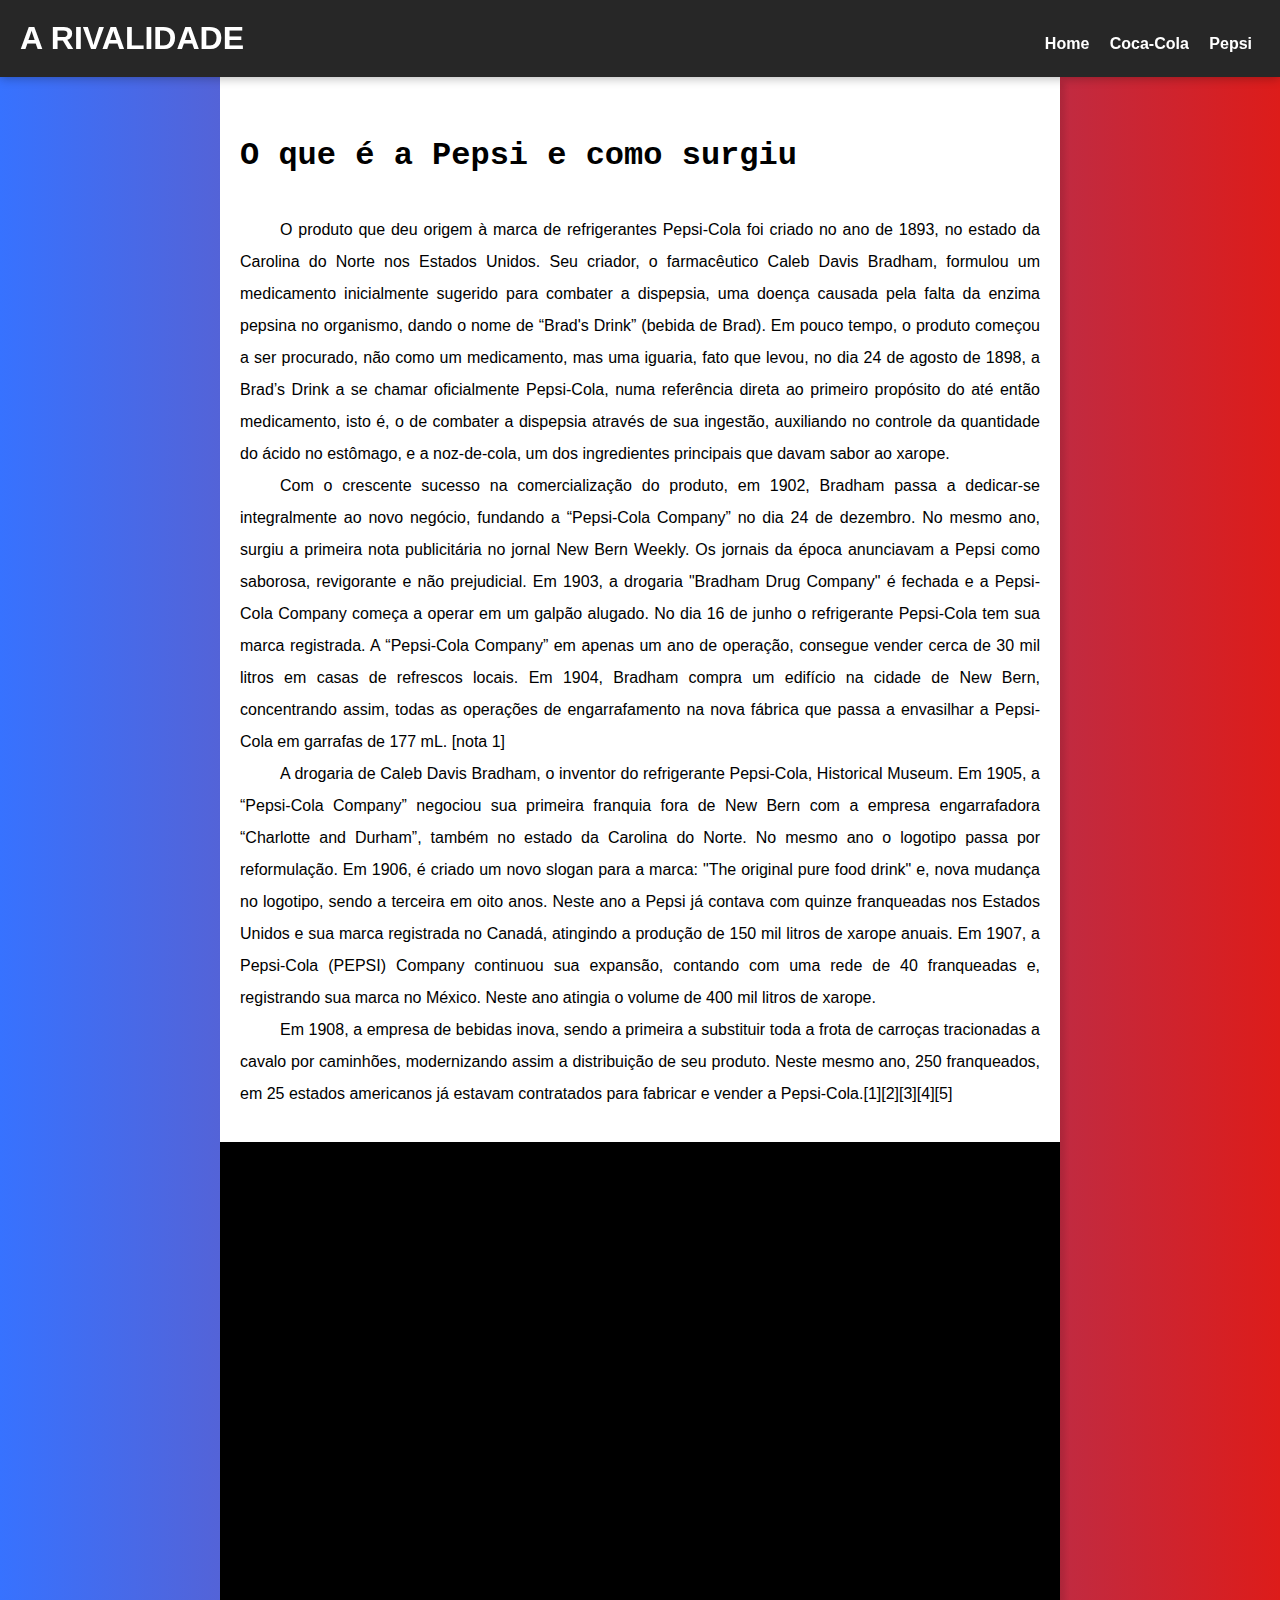
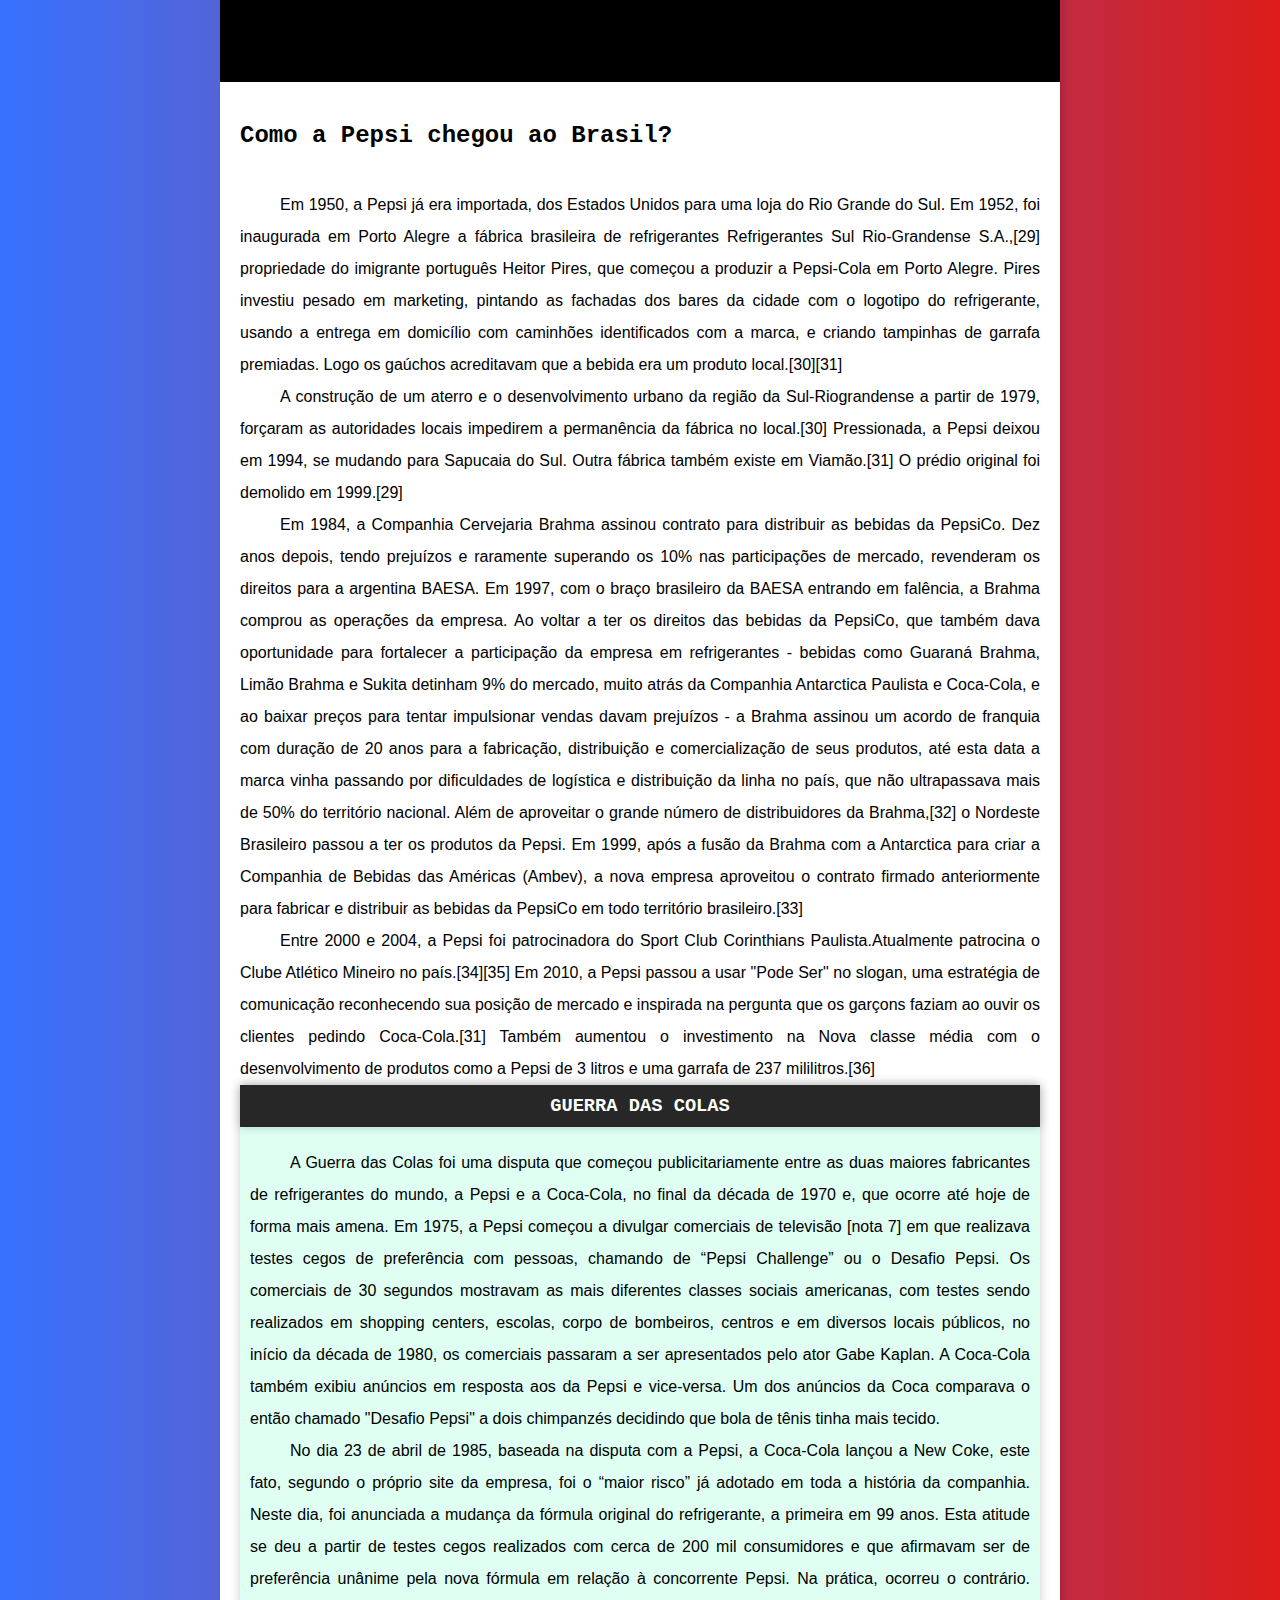
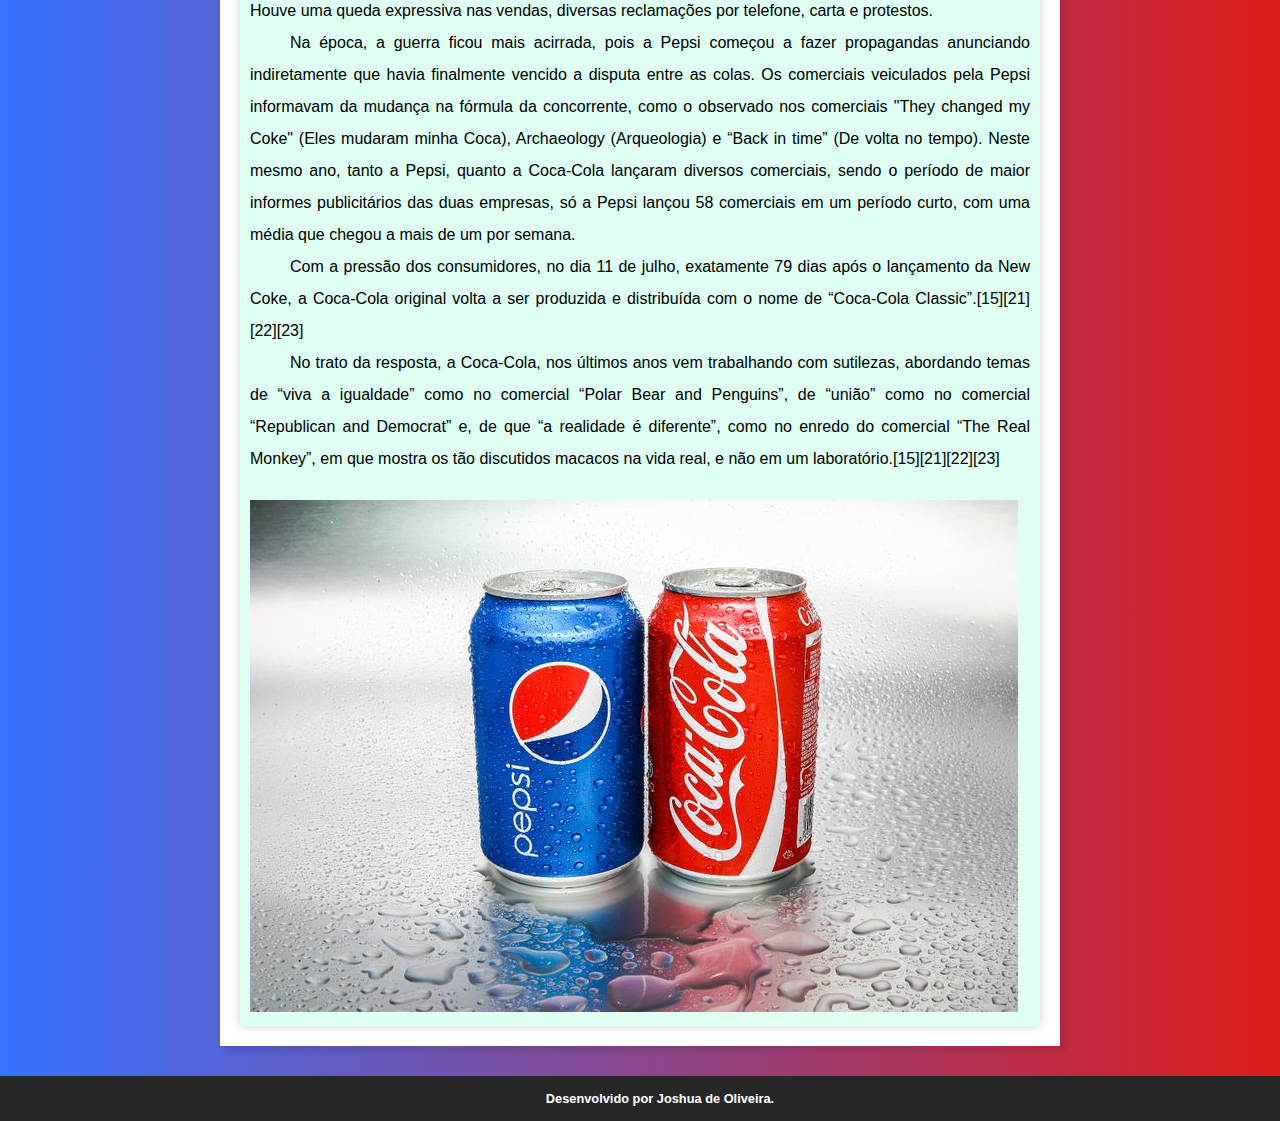
<file: pepsi.html>
<!DOCTYPE html>
<html lang="pt-br">
<head>
    <meta charset="UTF-8">
    <meta http-equiv="X-UA-Compatible" content="IE=edge">
    <meta name="viewport" content="width=device-width, initial-scale=1.0">
    <link rel="shortcut icon" href="imagens/favicon.ico" type="image/x-icon">
    <link rel="stylesheet" href="estilos/style.css">
    <title>A Rivalidade</title>
</head>
<body>
    <header class="header">
        <h1>
            <a href="index.html">A Rivalidade</a>
        </h1>
        <nav class="menu">
            <a href="index.html">Home</a>
            <a href="coca-cola.html">Coca-Cola</a>
            <a href="pepsi.html">Pepsi</a>
        </nav>
    </header>
    <main class="main">
        <article class="conteudo-marca">
            <h1 class="titulo">
                O que é a Pepsi e como surgiu
            </h1>
            <p>
                O produto que deu origem à marca de refrigerantes Pepsi-Cola foi criado no ano de 1893, no estado da Carolina do Norte nos Estados Unidos. Seu criador, o farmacêutico Caleb Davis Bradham, formulou um medicamento inicialmente sugerido para combater a dispepsia, uma doença causada pela falta da enzima pepsina no organismo, dando o nome de “Brad's Drink” (bebida de Brad). Em pouco tempo, o produto começou a ser procurado, não como um medicamento, mas uma iguaria, fato que levou, no dia 24 de agosto de 1898, a Brad’s Drink a se chamar oficialmente Pepsi-Cola, numa referência direta ao primeiro propósito do até então medicamento, isto é, o de combater a dispepsia através de sua ingestão, auxiliando no controle da quantidade do ácido no estômago, e a noz-de-cola, um dos ingredientes principais que davam sabor ao xarope.
            </p>
            <p>
                Com o crescente sucesso na comercialização do produto, em 1902, Bradham passa a dedicar-se integralmente ao novo negócio, fundando a “Pepsi-Cola Company” no dia 24 de dezembro. No mesmo ano, surgiu a primeira nota publicitária no jornal New Bern Weekly. Os jornais da época anunciavam a Pepsi como saborosa, revigorante e não prejudicial. Em 1903, a drogaria "Bradham Drug Company" é fechada e a Pepsi-Cola Company começa a operar em um galpão alugado. No dia 16 de junho o refrigerante Pepsi-Cola tem sua marca registrada. A “Pepsi-Cola Company” em apenas um ano de operação, consegue vender cerca de 30 mil litros em casas de refrescos locais. Em 1904, Bradham compra um edifício na cidade de New Bern, concentrando assim, todas as operações de engarrafamento na nova fábrica que passa a envasilhar a Pepsi-Cola em garrafas de 177 mL. [nota 1]
            </p>
            <p>
                A drogaria de Caleb Davis Bradham, o inventor do refrigerante Pepsi-Cola, Historical Museum. Em 1905, a “Pepsi-Cola Company” negociou sua primeira franquia fora de New Bern com a empresa engarrafadora “Charlotte and Durham”, também no estado da Carolina do Norte. No mesmo ano o logotipo passa por reformulação. Em 1906, é criado um novo slogan para a marca: "The original pure food drink" e, nova mudança no logotipo, sendo a terceira em oito anos. Neste ano a Pepsi já contava com quinze franqueadas nos Estados Unidos e sua marca registrada no Canadá, atingindo a produção de 150 mil litros de xarope anuais. Em 1907, a Pepsi-Cola (PEPSI) Company continuou sua expansão, contando com uma rede de 40 franqueadas e, registrando sua marca no México. Neste ano atingia o volume de 400 mil litros de xarope.
            </p>
            <p>
                Em 1908, a empresa de bebidas inova, sendo a primeira a substituir toda a frota de carroças tracionadas a cavalo por caminhões, modernizando assim a distribuição de seu produto. Neste mesmo ano, 250 franqueados, em 25 estados americanos já estavam contratados para fabricar e vender a Pepsi-Cola.[1][2][3][4][5]
            </p>
            <div class="imagem-parallax pepsi-fab"></div>
            <h2 class="titulo">
                Como a Pepsi chegou ao Brasil?
            </h2>
            <p>
                Em 1950, a Pepsi já era importada, dos Estados Unidos para uma loja do Rio Grande do Sul. Em 1952, foi inaugurada em Porto Alegre a fábrica brasileira de refrigerantes Refrigerantes Sul Rio-Grandense S.A.,[29] propriedade do imigrante português Heitor Pires, que começou a produzir a Pepsi-Cola em Porto Alegre. Pires investiu pesado em marketing, pintando as fachadas dos bares da cidade com o logotipo do refrigerante, usando a entrega em domicílio com caminhões identificados com a marca, e criando tampinhas de garrafa premiadas. Logo os gaúchos acreditavam que a bebida era um produto local.[30][31]
            </p>
            <p>
                A construção de um aterro e o desenvolvimento urbano da região da Sul-Riograndense a partir de 1979, forçaram as autoridades locais impedirem a permanência da fábrica no local.[30] Pressionada, a Pepsi deixou em 1994, se mudando para Sapucaia do Sul. Outra fábrica também existe em Viamão.[31] O prédio original foi demolido em 1999.[29]
            </p>
            <p>
                Em 1984, a Companhia Cervejaria Brahma assinou contrato para distribuir as bebidas da PepsiCo. Dez anos depois, tendo prejuízos e raramente superando os 10% nas participações de mercado, revenderam os direitos para a argentina BAESA. Em 1997, com o braço brasileiro da BAESA entrando em falência, a Brahma comprou as operações da empresa. Ao voltar a ter os direitos das bebidas da PepsiCo, que também dava oportunidade para fortalecer a participação da empresa em refrigerantes - bebidas como Guaraná Brahma, Limão Brahma e Sukita detinham 9% do mercado, muito atrás da Companhia Antarctica Paulista e Coca-Cola, e ao baixar preços para tentar impulsionar vendas davam prejuízos - a Brahma assinou um acordo de franquia com duração de 20 anos para a fabricação, distribuição e comercialização de seus produtos, até esta data a marca vinha passando por dificuldades de logística e distribuição da linha no país, que não ultrapassava mais de 50% do território nacional. Além de aproveitar o grande número de distribuidores da Brahma,[32] o Nordeste Brasileiro passou a ter os produtos da Pepsi. Em 1999, após a fusão da Brahma com a Antarctica para criar a Companhia de Bebidas das Américas (Ambev), a nova empresa aproveitou o contrato firmado anteriormente para fabricar e distribuir as bebidas da PepsiCo em todo território brasileiro.[33]
            </p>
            <p>
                Entre 2000 e 2004, a Pepsi foi patrocinadora do Sport Club Corinthians Paulista.Atualmente patrocina o Clube Atlético Mineiro no país.[34][35] Em 2010, a Pepsi passou a usar "Pode Ser" no slogan, uma estratégia de comunicação reconhecendo sua posição de mercado e inspirada na pergunta que os garçons faziam ao ouvir os clientes pedindo Coca-Cola.[31] Também aumentou o investimento na Nova classe média com o desenvolvimento de produtos como a Pepsi de 3 litros e uma garrafa de 237 mililitros.[36]
            </p>
            <aside class="extra">
                <h3 class="extra-titulo-index">
                    Guerra das colas
                </h3>
                <p>
                    A Guerra das Colas foi uma disputa que começou publicitariamente entre as duas maiores fabricantes de refrigerantes do mundo, a Pepsi e a Coca-Cola, no final da década de 1970 e, que ocorre até hoje de forma mais amena. Em 1975, a Pepsi começou a divulgar comerciais de televisão [nota 7] em que realizava testes cegos de preferência com pessoas, chamando de “Pepsi Challenge” ou o Desafio Pepsi. Os comerciais de 30 segundos mostravam as mais diferentes classes sociais americanas, com testes sendo realizados em shopping centers, escolas, corpo de bombeiros, centros e em diversos locais públicos, no início da década de 1980, os comerciais passaram a ser apresentados pelo ator Gabe Kaplan. A Coca-Cola também exibiu anúncios em resposta aos da Pepsi e vice-versa. Um dos anúncios da Coca comparava o então chamado "Desafio Pepsi" a dois chimpanzés decidindo que bola de tênis tinha mais tecido.
                </p>
                <p>
                    No dia 23 de abril de 1985, baseada na disputa com a Pepsi, a Coca-Cola lançou a New Coke, este fato, segundo o próprio site da empresa, foi o “maior risco” já adotado em toda a história da companhia. Neste dia, foi anunciada a mudança da fórmula original do refrigerante, a primeira em 99 anos. Esta atitude se deu a partir de testes cegos realizados com cerca de 200 mil consumidores e que afirmavam ser de preferência unânime pela nova fórmula em relação à concorrente Pepsi. Na prática, ocorreu o contrário. Houve uma queda expressiva nas vendas, diversas reclamações por telefone, carta e protestos.
                </p>
                <p>
                    Na época, a guerra ficou mais acirrada, pois a Pepsi começou a fazer propagandas anunciando indiretamente que havia finalmente vencido a disputa entre as colas. Os comerciais veiculados pela Pepsi informavam da mudança na fórmula da concorrente, como o observado nos comerciais "They changed my Coke" (Eles mudaram minha Coca), Archaeology (Arqueologia) e “Back in time” (De volta no tempo). Neste mesmo ano, tanto a Pepsi, quanto a Coca-Cola lançaram diversos comerciais, sendo o período de maior informes publicitários das duas empresas, só a Pepsi lançou 58 comerciais em um período curto, com uma média que chegou a mais de um por semana.
                </p>
                <p>
                    Com a pressão dos consumidores, no dia 11 de julho, exatamente 79 dias após o lançamento da New Coke, a Coca-Cola original volta a ser produzida e distribuída com o nome de “Coca-Cola Classic”.[15][21][22][23]
                </p>
                <p>
                    No trato da resposta, a Coca-Cola, nos últimos anos vem trabalhando com sutilezas, abordando temas de “viva a igualdade” como no comercial “Polar Bear and Penguins”, de “união” como no comercial “Republican and Democrat” e, de que “a realidade é diferente”, como no enredo do comercial “The Real Monkey”, em que mostra os tão discutidos macacos na vida real, e não em um laboratório.[15][21][22][23]
                </p>
                <img src="imagens/curiosidade-coca-pepsi.jpg" alt="Uma latinha de cada marca lado a lado.">
            </aside>
        </article>
    </main>
    <footer class="footer">
        <p class="text-footer">
            Desenvolvido por <a href="https://github.com/joshuaoliveira123/" class="text-footer" target="_blank
            " rel="author">Joshua de Oliveira</a>.
        </p>
    </footer>
</body>
</html>
</file>
<file: estilos/style.css>
@charset "UTF-8";

*{
    margin: 0px;
    padding: 0px;
}

:root{
    --cor0: #3772ff;
    --cor1: #dd1c1a;
    --cor2: #272727;
    --cor3: #defff2;
    --cor4: #e5eafa;
    --font-padrao: Arial, Helvetica, sans-serif;
    --font-titulo: 'Courier New', Courier, monospace;
}

body{
    /* background-color: var(--cor4); */
    background-image: linear-gradient(to right,var(--cor0), var(--cor1));
    font-family: var(--font-padrao);
    text-align: justify;
    position: relative;
}

.header{
    background-color: var(--cor2);
    display: flex;
    justify-content: space-between;
    align-items: baseline;
    padding: 20px;
    box-shadow: 0px 1px 10px rgba(0, 0, 0, 0.3);
    position: sticky;
    top: -1px;
}

.header h1 a{
    text-transform: uppercase;
    text-decoration: none;
    color: white;
    font-weight: bolder;
    padding: 20px 0px;
}

.menu a{
    text-decoration: none;
    color: white;
    font-weight: bold;
    padding: 8px;
    transition: 0.3s;
}

.menu a:hover{
    background-color: white;
    color: var(--cor2);
    box-shadow: 0px 0px 5px white;
}

.menu a:nth-child(2):hover{
    color: var(--cor2);
    background-color: var(--cor1);
    box-shadow: 0px 0px 5px var(--cor1);
}

.menu a:nth-child(3):hover{
    color: var(--cor2);
    background-color: var(--cor0);
    box-shadow: 0px 0px 5px var(--cor0);
}

.main{
    margin: auto;
    max-width: 800px;
    min-width: 250px;
    border-radius: 0px 0px 1px 1px;
    box-shadow: 5px 5px 5px rgba(0, 0, 0, 0.1);
    background-color: white;
    padding: 20px;
}

p{
    text-indent: 40px;
    line-height: 2em;
}

.apresentacao h1{
    font-family: var(--font-titulo);
    text-align: center;
    margin: 15px 0px 30px 0px;
}

#coca-vs-pepsi{
    max-width: 100%;
    margin: 30px auto;
}

.conteudo-marca .titulo{
    font-family: var(--font-titulo);
    margin: 40px 0px;
}

div.imagem-parallax{
    height: 60vh;
    background: black center no-repeat fixed;
    background-size: cover;
    margin: 2em -20px;
}

div.coca-fab{
    background-image: url('../imagens/coca-cola-fabrica.jpg');
}

div.pepsi-fab{
    background-image: url('../imagens/pepsi-fabrica.jpg');
}

.extra{
    background-color: var(--cor3);
    padding: 10px;
    margin: auto;
    list-style-position: inside;
    box-shadow: 0px 0px 10px rgba(0, 0, 0, 0.2);
}

.extra .extra-titulo-index{
    font-family: var(--font-titulo);
    color: white;
    text-align: center;
    text-transform: uppercase;
    background-color: var(--cor2);
    margin: -10px -10px 20px -10px;
    padding: 10px;
    box-shadow: 0px 0px 10px rgba(0, 0, 0, 0.2);
}

.extra ul{
    margin: 15px 0px;
    text-transform: lowercase;
    font-weight: bold;
    list-style-type: '\1F964\00A0\00A0\00A0';
    line-height: 1.7em;
}

.extra > img{
    margin: 25px 0px 0px 0px;
    max-width: 100%;
}

.strong-coca{
    color: var(--cor1);
    text-shadow: 0px 0px 2px rgba(0, 0, 0, 0.2);
}

.strong-pepsi{
    color: var(--cor0);
    text-shadow: 0px 0px 2px rgba(0, 0, 0, 0.2);
}

.footer{
    display: flex;
    justify-content: center;
    background-color: var(--cor2);
    margin: 30px 0px 0px 0px;
    padding: 15px;
}

.footer a{
    font: bold bold 0.8em var(--font-padrao);
}

.footer a:hover{
    text-decoration: underline;
}

.text-footer{
    color: white;
    text-decoration: none;
    font: normal bold 0.8em var(--font-padrao);
}
</file>
<file: estilos-new/style.css>
@charset "UTF-8";

*{
    padding: 0;
    margin: 0;
}

:root{
    --font-padrao: Arial, Helvetica, sans-serif;
    --font-destaque: 'Courier New', Courier, monospace;
    --font-titulo: x;

    --cor1: x;
    --cor2: x;
    --cor3: x;
    --cor4: x;
    --cor5: x;

    --sombra-texto: 1px 1px 1px rgba(0, 0, 0, 0.4);
    --sombra-titulo: 2px 2px 1px rgba(0, 0, 0, 0.8);
    --sombra-caixa: 5px 5px 10px rgba(0, 0, 0, 0.3);
}

body{
    font-family: var(--font-padrao);
    position: relative;
}

header{
    background-color: rgb(58, 58, 58);
    position: sticky;
    top: -1px;
}

header a.nav{
    color: white;
    text-decoration: none;
    font-weight: bold;
}

header a.nav:hover{
    background-color: black;
    transition: 0.3s;
}
</file>
